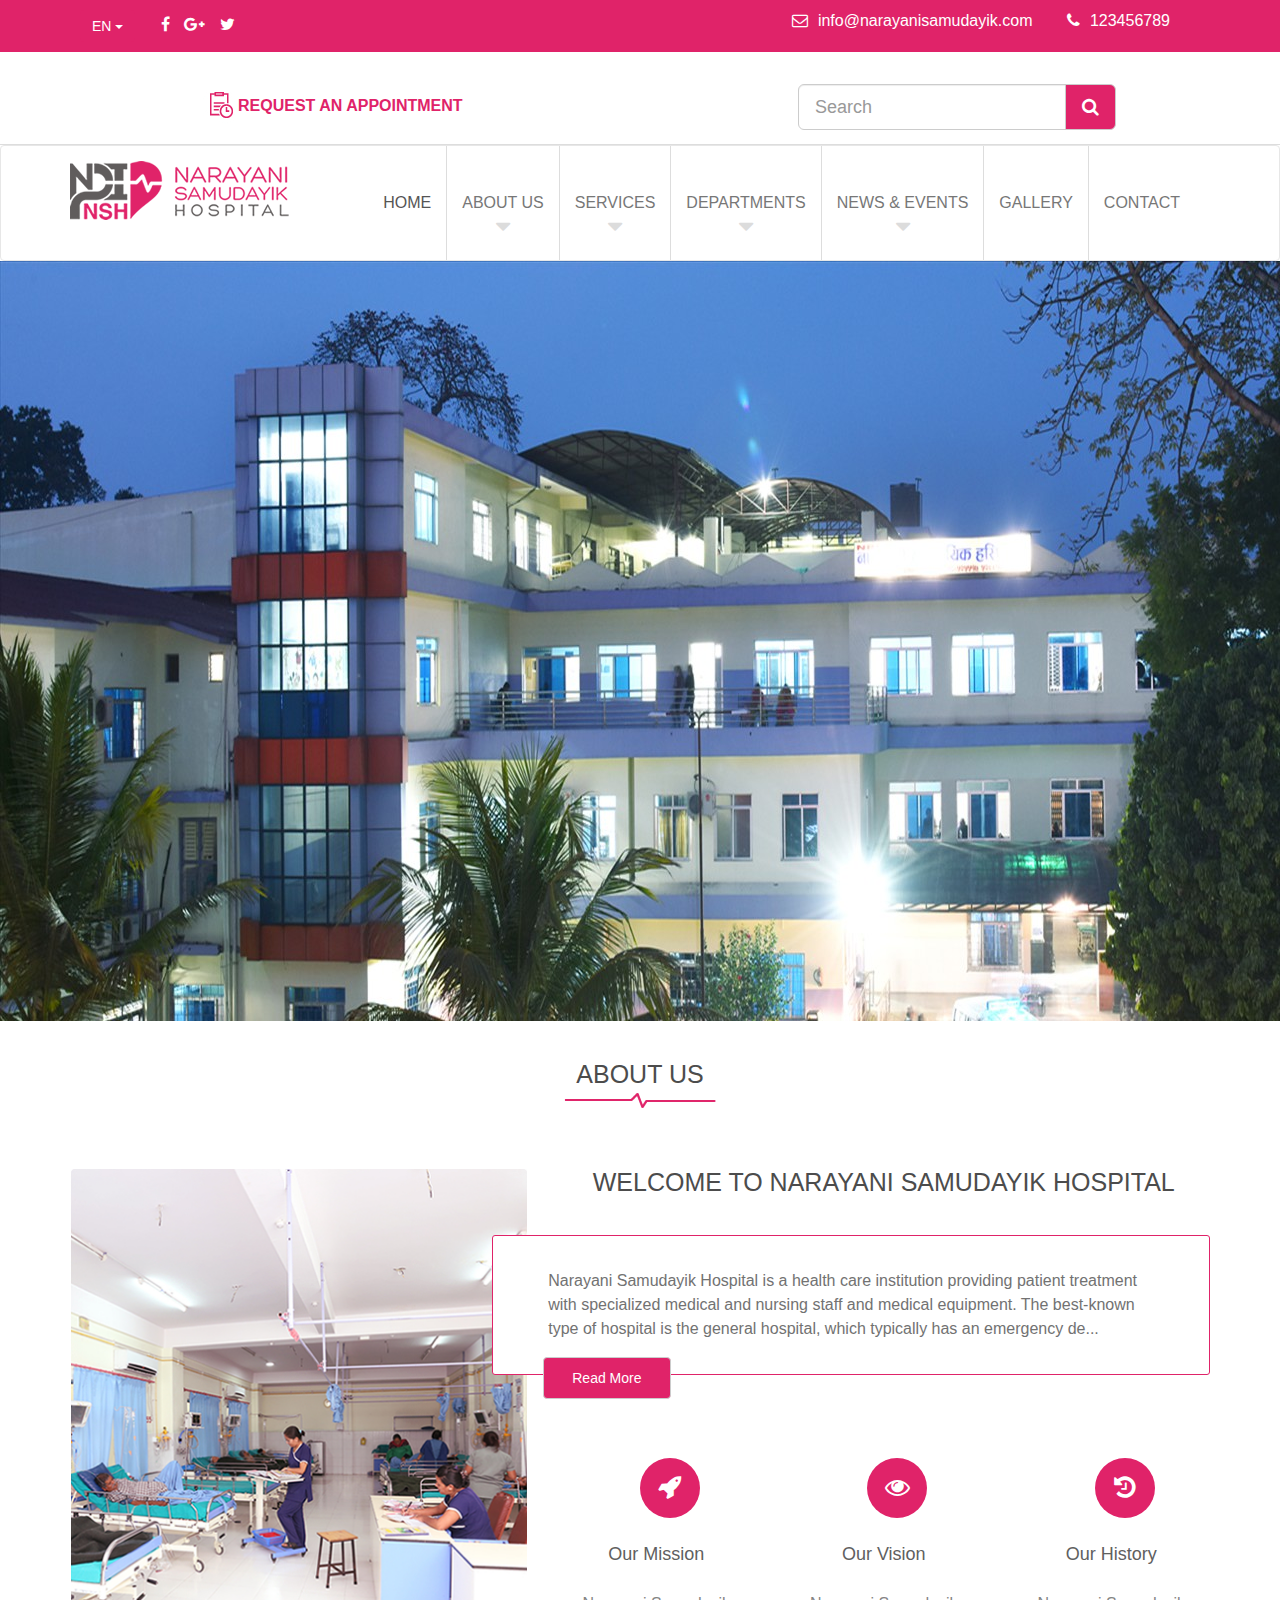
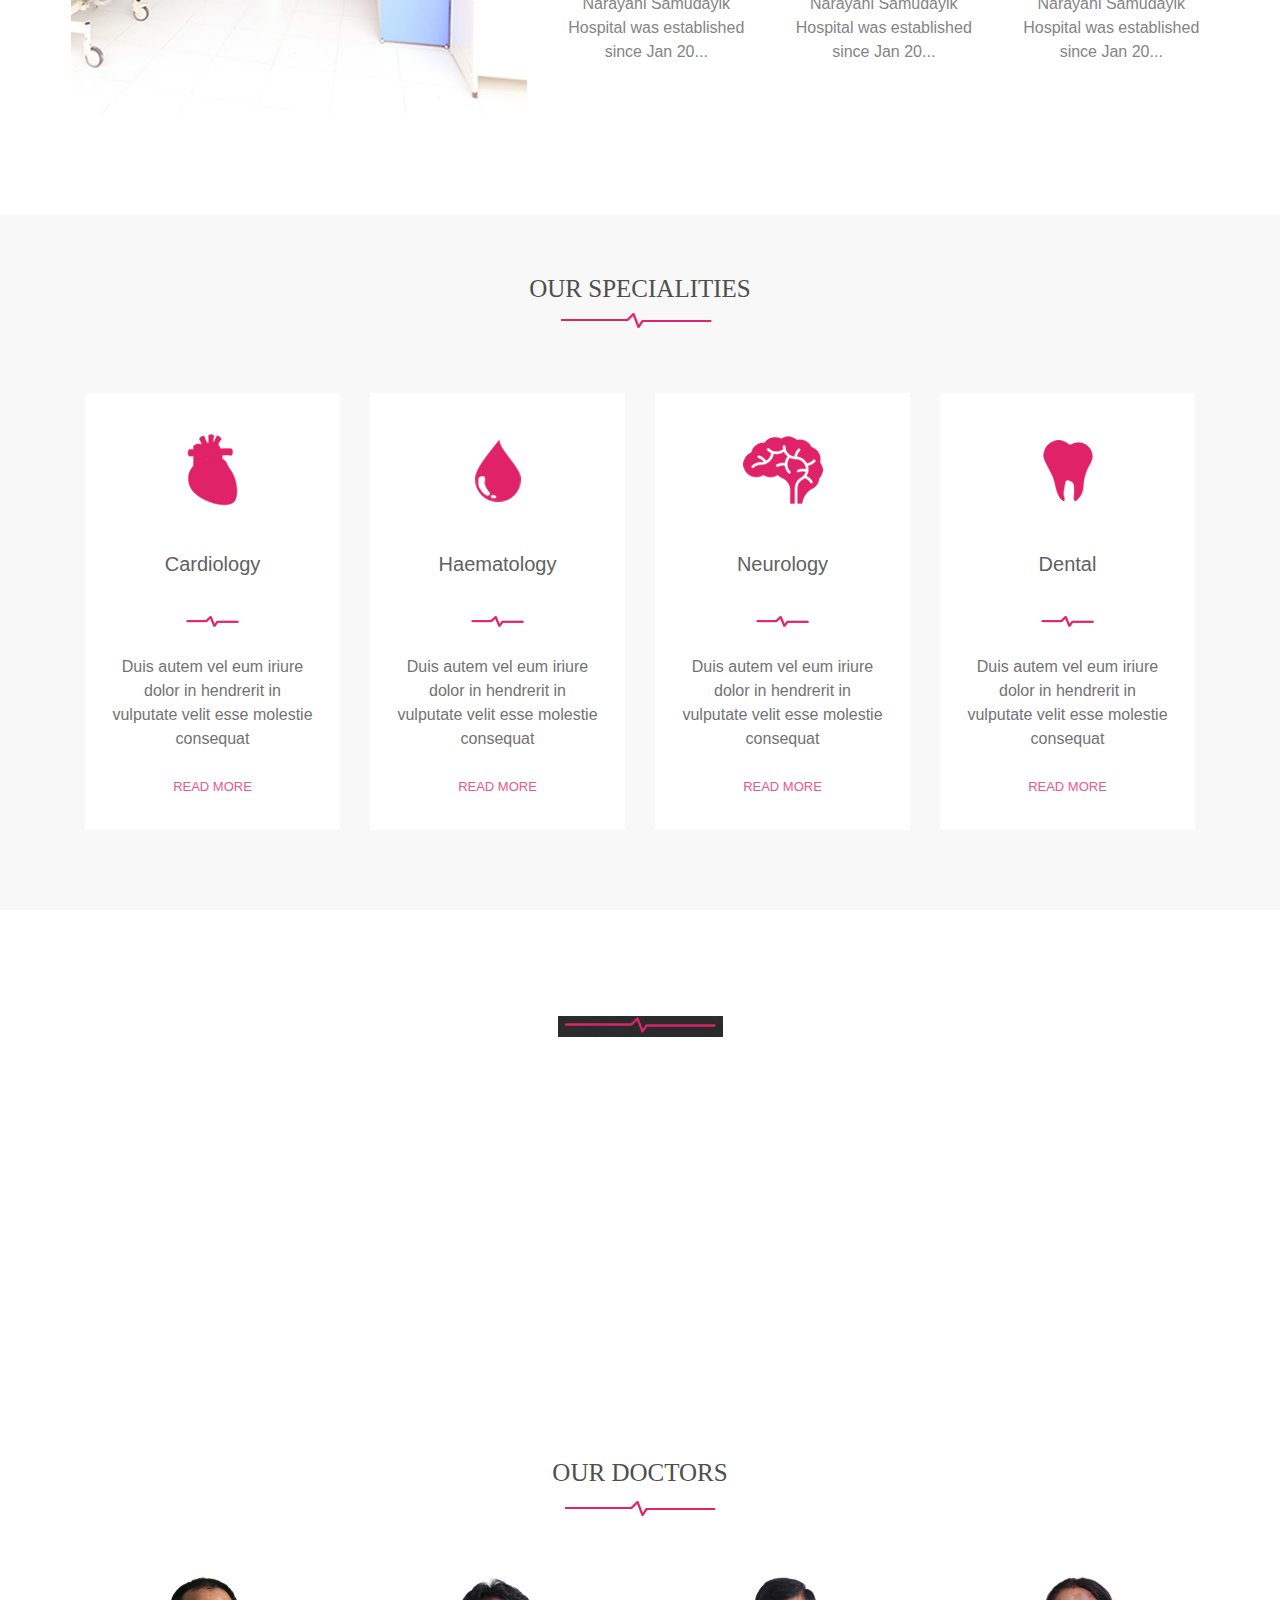
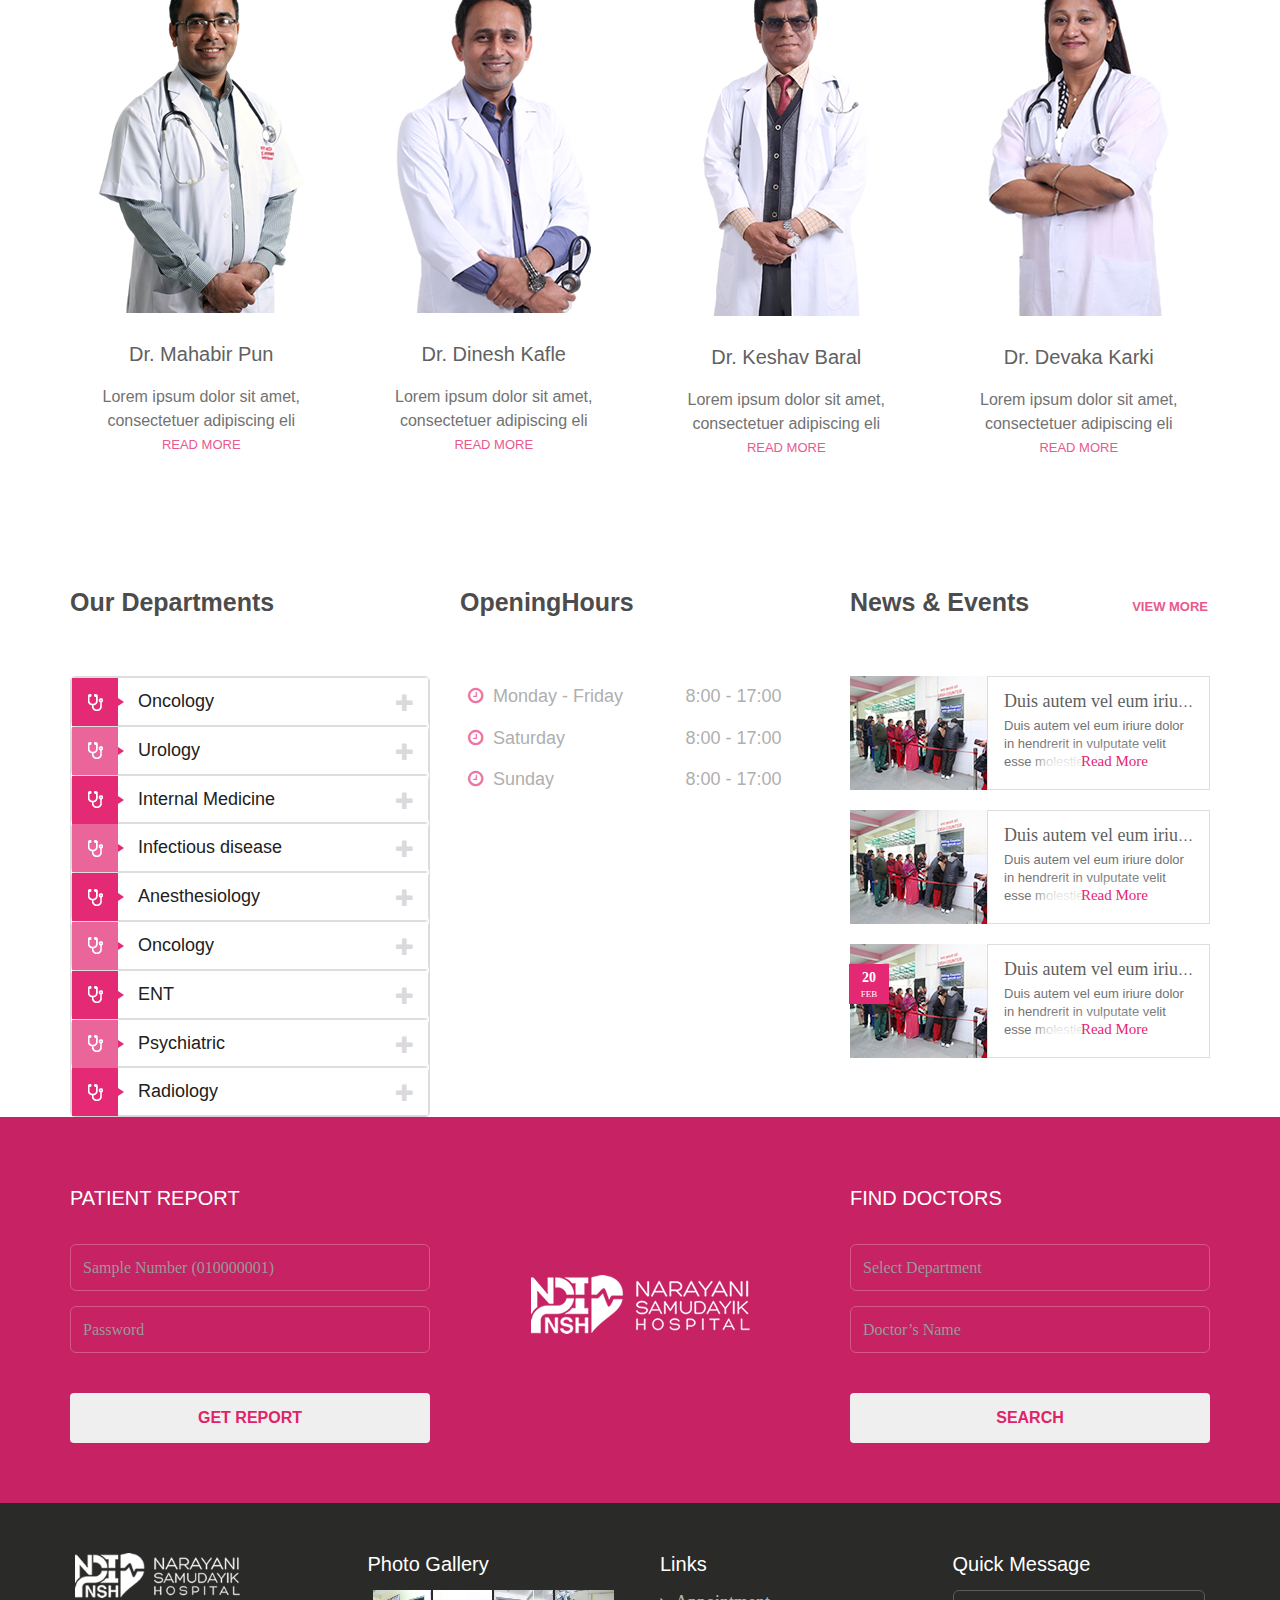
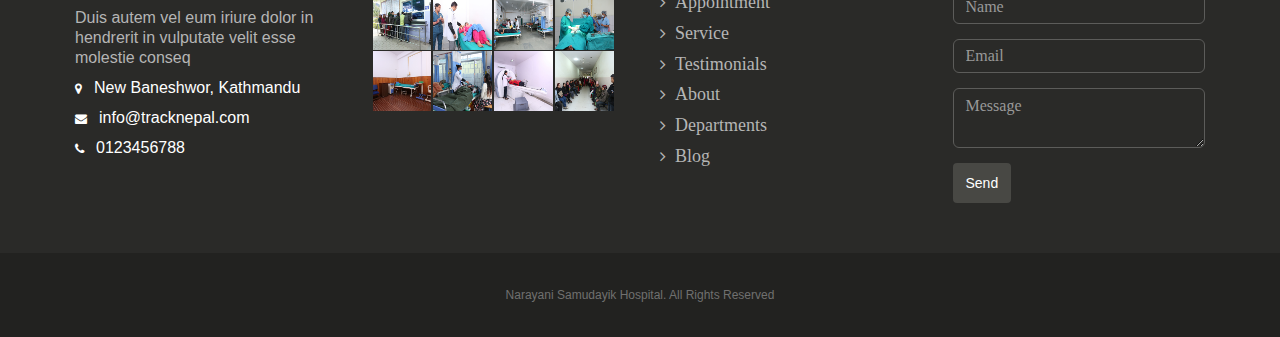
<file: index.html>
<!DOCTYPE html>
<html lang="en">
  <head>
    <meta charset="utf-8">
    <meta http-equiv="X-UA-Compatible" content="IE=edge">
    <meta name="viewport" content="width=device-width, initial-scale=1">
    <title>Narayani Samudayik Hospital</title>

    <!-- Bootstrap -->
    <link href="css/bootstrap.css" rel="stylesheet">
    <link rel="stylesheet" type="text/css" href="css/font-awesome.min.css">
    <link rel="stylesheet" type="text/css" href="css/style.css">
    <link rel="stylesheet" type="text/css" href="engine1/style.css" />
     <link rel="stylesheet" type="text/css" href="css/mediaquery.css">
  <script type="text/javascript" src="engine1/jquery.js"></script>

    <!-- HTML5 Shim and Respond.js IE8 support of HTML5 elements and media queries -->
    <!-- WARNING: Respond.js doesn't work if you view the page via file:// -->
    <!--[if lt IE 9]>
      <script src="https://oss.maxcdn.com/html5shiv/3.7.2/html5shiv.min.js"></script>
      <script src="https://oss.maxcdn.com/respond/1.4.2/respond.min.js"></script>
    <![endif]-->
  </head>
  <body>
  <header>

  <div class="header-top-section hidden-xs ">
  <div class="container">
  <div class="row">
    
    <div class="col-sm-5 col-header-top">
         <div class="header-social ">
         
             <ul>

             <li>
               <div class="btn-group lang-group">
                <button type="button" class="btn dropdown-toggle" data-toggle="dropdown" aria-haspopup="true" aria-expanded="false">
                  EN <span class="caret"></span>
                </button>
                <ul class="dropdown-menu">
                  <li><a href="#">NP1</a></li>
                  <li><a href="#">JP</a></li>
                </ul>
              </div>
              </li>
             <li>
                 <a href="#"><i class="fa fa-facebook" aria-hidden="true"></i></a>
                 <a href="#"><i class="fa fa-google-plus" aria-hidden="true"></i></a>
                 <a href="#"><i class="fa fa-twitter" aria-hidden="true"></i></a>
                 </li>
             </ul>    
         </div> <!-- ends header-social -->
       </div>
       <div class="col-sm-7 col-header-top">
         <div class="header-contact ">
           <ul class="ul-header-contact ">
             <li><i class="fa fa-envelope-o" aria-hidden="true"></i><a href="mailto:info@narayanisamudayik.com"><span>info@narayanisamudayik.com</span></a></li>
             <li><i class="fa fa-phone" aria-hidden="true"></i><a href="tel:123456789">123456789</a></li>
           </ul>
         </div><!-- ends header-contact -->
       </div>
     </div>
   </div> 
  </div><!-- ends header-top-section -->


  <div class="header-search-section">
  <div class="container">
  <div class="row">

  <div class="col-sm-6 col-header-appnt">
    <img src="images/icon-appoint.jpg" alt="appoint-icon" ><p class="title"><a href="#">REQUEST AN APPOINTMENT</a></p>
  </div>

  <div class="col-sm-6 col-header-search">
    <div class="header-search-block">
       <div class="input-group">
      <input type="text" class="form-control input-lg" placeholder=Search>
      <span class="input-group-btn">
        <button class="btn btn-default btn-lg" type="button"> <i class="fa fa-search" aria-hidden="true"></i></button>
      </span>
    </div><!-- /input-group -->
     </div>
  </div>
    
  </div>
  </div>
 </div><!--end header-search-section-->



    
        <nav class="navbar navbar-default">
        <div class="container">
    <!-- Brand and toggle get grouped for better mobile display -->
            <div class="navbar-header">
               <button type="button" class="navbar-toggle collapsed" data-toggle="collapse" data-target="#bs-example-navbar-collapse-1" aria-expanded="false">
              <span class="sr-only">Toggle navigation</span>
              <span class="icon-bar"></span>
               <span class="icon-bar"></span>
               <span class="icon-bar"></span>
                </button>
            <span class="navbar-brand alightgp"  title="Narayani Samudayik Hospital"><a href="#"><img src="images/logo.png" alt="logo"></a></span>
             </div> <!--navbar-header-->

    <!-- Collect the nav links, forms, and other content for toggling -->
           <div class="collapse navbar-collapse" id="bs-example-navbar-collapse-1">
             <ul class="nav navbar-nav  main-nav">
                  <li  class="active"><a href="index.html">HOME <span class="sr-only">(current)</span></a></li>

                 
                   <li class="dropdown ">
                      <a href="about.html" class="dropdown-toggle" data-toggle="dropdown" role="button" aria-haspopup="true" aria-expanded="false">ABOUT US 
                      <i class="fa fa-caret-down"></i></a>
                       <ul class="dropdown-menu inner-dropdown">
                       <li ><a href="#">Action</a></li>
                       <li ><a href="#">Another action</a></li>
                    
                     </ul>
                 
                  </li>

                  <li class="dropdown">
          <a href="service.html" class="dropdown-toggle" data-toggle="dropdown" role="button" aria-haspopup="true" aria-expanded="false">SERVICES  <i class="fa fa-caret-down"></i></a>
          <ul class="dropdown-menu inner-dropdown">
            
            <li><a href="#">Separated link</a></li>
            <li role="separator" class="divider"></li>
            <li><a href="#">One more separated link</a></li>
          </ul>
        </li>

          <li class="dropdown">
          <a href="#" class="dropdown-toggle" data-toggle="dropdown" role="button" aria-haspopup="true" aria-expanded="false">DEPARTMENTS <i class="fa fa-caret-down"></i></a>
          <ul class="dropdown-menu inner-dropdown">
            <li><a href="#">Action</a></li>
            <li><a href="#">One more separated link</a></li>
          </ul>
        </li>

          <li class="dropdown">
          <a href="newsandevents.html" class="dropdown-toggle" data-toggle="dropdown" role="button" aria-haspopup="true" aria-expanded="false">NEWS & EVENTS <i class="fa fa-caret-down"></i></a>
          <ul class="dropdown-menu inner-dropdown">
            <li><a href="#">Action</a></li>
            <li><a href="#">One more separated link</a></li>
          </ul>
        </li>

         <li ><a href="gallery.html">GALLERY <span class="sr-only">(current)</span></a></li>
          <li ><a href="contact.html">CONTACT <span class="sr-only">(current)</span></a></li>
      </ul>
    </div><!-- /.navbar-collapse -->


  </div><!-- /.container-->
</nav>  

<div class="header-banner">
    <div id="wowslider-container1">
  <div class="ws_images"><ul>
    <li><img src="data1/images/banner.jpg" alt="banner" title="banner" id="wows1_0"/></li>
  </ul></div>
<div class="ws_script" style="position:absolute;left:-99%"><a href="http://wowslider.com">content slider</a> by WOWSlider.com v8.2</div>
  <div class="ws_shadow"></div>
  </div>  
  </div>

  </header>

  <section class="inner-content-section">

  <div class="about_section">
    <div class="inner-banner-section">
    <div class="container">
    <div class="title-head">
      <h1>ABOUT US</h1>
    </div>
        
        </div>
        
        </div><!--end inne-banner-section-->

    <div class="inner-banner-content">
    <div class="container">
    <div class="row">

            <div class="col-md-5 col-about-img">
            <img src="images/about-img.jpg" class="img-responsive" alt="about">
             </div>
  
            <div class="col-md-7 col-md-aboutcontent">

               <h3>WELCOME TO NARAYANI SAMUDAYIK HOSPITAL </h3>
    
                <div class="about_text">
                  <p >
                  Narayani Samudayik Hospital is a health care institution providing patient treatment with specialized medical and nursing staff and medical equipment. The best-known type of hospital is the general hospital, which typically has an emergency de...</p>
              <a href="#" class="btn btn-default btn-md" >Read More</a>
              
              </div><!-- ends about_text-->
              
     
              <div class="aboutvision">
             <div class="row">
                <div class="col-sm-4 col-vision">
                  <i class="fa fa-rocket" aria-hidden="true"></i>
                  <h4>Our Mission</h4>
                  <p class="pvision">Narayani Samudayik Hospital was established since Jan 20...</p><!-- put here fixed character -->
                </div>
                <div class="col-sm-4 col-vision">
                  <i class="fa fa-eye" aria-hidden="true"></i>
                  <h4>Our Vision</h4>
                  <p class="pvision">Narayani Samudayik Hospital was established since Jan 20...</p><!-- put here fixed character -->
                </div>
                <div class="col-sm-4 col-vision">
                  <i class="fa fa-history" aria-hidden="true"></i>
                  <h4>Our History</h4>
                  <p class="pvision">Narayani Samudayik Hospital was established since Jan 20...</p><!-- put here fixed character -->
                </div>
              </div>
            </div>
            </div>
     </div>
    </div>  
    </div><!-- end inner-banner-content-->
  </div>
  

    <div class="specialities-section">
    <div class="container">
      <div class="title-head">
        <h2>OUR SPECIALITIES</h2>
        
      </div><!-- ends title-head -->
      <div class="specialities-block">
        <div class="col-md-3 col-sm-6">
          <div class="spec-block">
            <div class="spec-img">
              <img src="images/spec-cardiology.png" alt="cardiology">
            </div>
            <h4>Cardiology</h4>
            <img src="images/bar-spec.png" alt="line-bar">
            <p>Duis autem vel eum iriure dolor in hendrerit in vulputate velit esse molestie consequat</p>
            <a href="#" class="read-more">READ MORE</a>
          </div><!-- ends spec-block -->
        </div>
        <div class="col-md-3 col-sm-6">
          <div class="spec-block">
            <div class="spec-img">
              <img src="images/spec-heamatology.png" alt="cardiology">
            </div>
            <h4>Haematology</h4>
            <img src="images/bar-spec.png" alt="line-bar">
            <p>Duis autem vel eum iriure dolor in hendrerit in vulputate velit esse molestie consequat</p>
            <a href="#" class="read-more">READ MORE</a>
          </div><!-- ends spec-block -->
        </div>
        <div class="col-md-3 col-sm-6">
          <div class="spec-block">
            <div class="spec-img">
              <img src="images/spec-neurology.png" alt="cardiology">
            </div>
            <h4>Neurology</h4>
            <img src="images/bar-spec.png" alt="line-bar">
            <p>Duis autem vel eum iriure dolor in hendrerit in vulputate velit esse molestie consequat</p>
            <a href="#" class="read-more">READ MORE</a>
          </div><!-- ends spec-block -->
        </div>
        <div class="col-md-3 col-sm-6">
          <div class="spec-block">
            <div class="spec-img">
              <img src="images/spec-dental.png" alt="cardiology">
            </div>
            <h4>Dental</h4>
            <img src="images/bar-spec.png" alt="line-bar">
            <p>Duis autem vel eum iriure dolor in hendrerit in vulputate velit esse molestie consequat</p>
            <a href="#" class="read-more">READ MORE</a>
          </div><!-- ends spec-block -->
        </div>
      </div><!-- ends specialities-block -->
    </div>
  </div><!-- ends specialities-section -->

   <div class="services-section">
    <div class="container">
      <div class="title-head">
        <h2>OUR SERVICES</h2>
        
      </div><!-- ends title-head -->
      <div class="service-block">
        <div class="row">
          <div class="col-md-3 col-sm-6">
            <div class="service-item">
              <div class="service-img">
                <img src="images/service-ambulance.png" alt="ambulance">
              </div>
              <h4>FAST AMBULANCE</h4>
            </div><!-- ends service-item -->
          </div>

          <div class="col-md-3 col-sm-6">
            <div class="service-item">
              <div class="service-img">
                <img src="images/service-fees.png" alt="fees">
              </div>
              <h4>AFFORDABLE FEES</h4>
            </div><!-- ends service-item -->
          </div>

          <div class="col-md-3 col-sm-6">
            <div class="service-item">
              <div class="service-img">
                <img src="images/service-theatre.png" alt="theatre">
              </div>
              <h4>OPERATION THEATRE</h4>
            </div><!-- ends service-item -->
          </div>

          <div class="col-md-3 col-sm-6">
            <div class="service-item">
              <div class="service-img">
                <img src="images/service-canteen.png" alt="canteen">
              </div>
              <h4>CANTEEN</h4>
            </div><!-- ends service-item -->
          </div>
        </div>
      </div><!-- ends service-block -->
    </div>
  </div><!-- ends services-section -->

  <div class="doctors-section">
  <div class="container">

  <div class="title-head">
        <h2>OUR DOCTORS</h2>
         </div><!-- ends title-head -->
      <div class="doctor-block">
        <div class="row">

          <div class="col-md-3 col-sm-6">
            <div class="doctor-item">
              <div class="doctor-img">
                <img src="images/doctor-1.jpg" alt="mahabir">
              </div>
              <h4>Dr. Mahabir Pun</h4>
              <p>
                Lorem ipsum dolor sit amet, consectetuer adipiscing eli
              </p>
               <a href="#" class="read-more">READ MORE</a>
            </div><!-- ends doctor-item -->
          </div>

          <div class="col-md-3 col-sm-6">
            <div class="doctor-item">
              <div class="doctor-img">
                <img src="images/doctor-2.jpg" alt="mahabir">
              </div>
              <h4>Dr. Dinesh Kafle</h4>
               <p>
                Lorem ipsum dolor sit amet, consectetuer adipiscing eli
              </p>
               <a href="#" class="read-more">READ MORE</a>
            </div><!-- ends doctor-item -->
          </div>

          <div class="col-md-3 col-sm-6">
            <div class="doctor-item">
              <div class="doctor-img">
                <img src="images/doctor-3.jpg" alt="mahabir">
              </div>
              <h4>Dr. Keshav Baral</h4>
               <p>
                Lorem ipsum dolor sit amet, consectetuer adipiscing eli
              </p>
               <a href="#" class="read-more">READ MORE</a>
            </div><!-- ends doctor-item -->
          </div>
          <div class="col-md-3 col-sm-6">
            <div class="doctor-item">
              <div class="doctor-img">
                <img src="images/doctor-4.jpg" alt="mahabir">
              </div>
              <h4>Dr. Devaka Karki</h4>
               <p>
                Lorem ipsum dolor sit amet, consectetuer adipiscing eli
              </p>
               <a href="#" class="read-more">READ MORE</a>
            </div><!-- ends doctor-item -->
          </div>

    </div>
  </div>
  </div>
 </div><!--end doctors-section-->

<div class="department_section">
<div class="container">
<div class="row">

<div class="col-md-4">
  <div class="departments_block">
    <h4>Our Departments</h4>
    <div class="dpt_display">
              <div class="panel-group" id="accordion" role="tablist" aria-multiselectable="true">

        <div class="panel panel-default">
            <div class="panel-heading" role="tab" id="headingOne">
             <span class="panel-icon">
             </span>
                <h5 class="panel-title">
                    <a role="button" data-toggle="collapse" data-parent="#accordion" href="#collapseOne" aria-expanded="true" aria-controls="collapseOne">
                        <i class="more-less glyphicon glyphicon-plus"></i>
                        Oncology
                    </a>
                </h5>
            </div>
            <div id="collapseOne" class="panel-collapse collapse" role="tabpanel" aria-labelledby="headingOne">
                <div class="panel-body">
                      
                        <p>Duis autem vel eum iriure dolor in hendrerit in vulputate velit esse molestie consequat os e...</p>
                      
                </div>
            </div>
        </div>

        <div class="panel panel-default">
            <div class="panel-heading" role="tab" id="headingTwo">
             <span class="panel-icon">
             </span>
                <h5 class="panel-title">
                    <a role="button" data-toggle="collapse" data-parent="#accordion" href="#collapseTwo" aria-expanded="true" aria-controls="collapseTwo">
                        <i class="more-less glyphicon glyphicon-plus"></i>
                        Urology
                    </a>
                </h5>
            </div>
            <div id="collapseTwo" class="panel-collapse collapse" role="tabpanel" aria-labelledby="headingTwo">
                <div class="panel-body">
                      
                        <p>Duis autem vel eum iriure dolor in hendrerit in vulputate velit esse molestie consequat os e...</p>
                      
                </div>
            </div>
        </div>
        <div class="panel panel-default">
            <div class="panel-heading" role="tab" id="headingThree">
             <span class="panel-icon">
             </span>
                <h5 class="panel-title">
                    <a role="button" data-toggle="collapse" data-parent="#accordion" href="#collapseThree" aria-expanded="true" aria-controls="collapseThree">
                        <i class="more-less glyphicon glyphicon-plus"></i>
                        Internal Medicine
                    </a>
                </h5>
            </div>
            <div id="collapseThree" class="panel-collapse collapse" role="tabpanel" aria-labelledby="headingThree">
                <div class="panel-body">
                      
                        <p>Duis autem vel eum iriure dolor in hendrerit in vulputate velit esse molestie consequat os e...</p>
                      
                </div>
            </div>
        </div>

        <div class="panel panel-default">
            <div class="panel-heading" role="tab" id="headingFour">
             <span class="panel-icon">
             </span>
                <h5 class="panel-title">
                    <a role="button" data-toggle="collapse" data-parent="#accordion" href="#collapseFour" aria-expanded="true" aria-controls="collapseFour">
                        <i class="more-less glyphicon glyphicon-plus"></i>
                        Infectious disease
                    </a>
                </h5>
            </div>
            <div id="collapseFour" class="panel-collapse collapse" role="tabpanel" aria-labelledby="headingFour">
                <div class="panel-body">
                      
                        <p>Duis autem vel eum iriure dolor in hendrerit in vulputate velit esse molestie consequat os e...</p>
                      
                </div>
            </div>
        </div>

        <div class="panel panel-default">
            <div class="panel-heading" role="tab" id="headingFive">
             <span class="panel-icon">
             </span>
                <h5 class="panel-title">
                    <a role="button" data-toggle="collapse" data-parent="#accordion" href="#collapseFive" aria-expanded="true" aria-controls="collapseFive">
                        <i class="more-less glyphicon glyphicon-plus"></i>
                        Anesthesiology
                    </a>
                </h5>
            </div>
            <div id="collapseFive" class="panel-collapse collapse" role="tabpanel" aria-labelledby="headingFive">
                <div class="panel-body">
                      
                        <p>Duis autem vel eum iriure dolor in hendrerit in vulputate velit esse molestie consequat os e...</p>
                      
                </div>
            </div>
        </div>


        <div class="panel panel-default">
            <div class="panel-heading" role="tab" id="headingSix">
             <span class="panel-icon">
             </span>
                <h5 class="panel-title">
                    <a role="button" data-toggle="collapse" data-parent="#accordion" href="#collapseSix" aria-expanded="true" aria-controls="collapseSix">
                        <i class="more-less glyphicon glyphicon-plus"></i>
                        Oncology
                    </a>
                </h5>
            </div>
            <div id="collapseSix" class="panel-collapse collapse" role="tabpanel" aria-labelledby="headingSix">
                <div class="panel-body">
                      
                        <p>Duis autem vel eum iriure dolor in hendrerit in vulputate velit esse molestie consequat os e...</p>
                      
                </div>
            </div>
        </div>
        <div class="panel panel-default">
            <div class="panel-heading" role="tab" id="headingSeven">
             <span class="panel-icon">
             </span>
                <h5 class="panel-title">
                    <a role="button" data-toggle="collapse" data-parent="#accordion" href="#collapseSeven" aria-expanded="true" aria-controls="collapseSeven">
                        <i class="more-less glyphicon glyphicon-plus"></i>
                        ENT
                    </a>
                </h5>
            </div>
            <div id="collapseSeven" class="panel-collapse collapse" role="tabpanel" aria-labelledby="headingSeven">
                <div class="panel-body">
                      
                        <p>Duis autem vel eum iriure dolor in hendrerit in vulputate velit esse molestie consequat os e...</p>
                      
                </div>
            </div>
        </div>

        <div class="panel panel-default">
            <div class="panel-heading" role="tab" id="headingEight">
             <span class="panel-icon"></span>
                <h5 class="panel-title">
                    <a class="collapsed" role="button" data-toggle="collapse" data-parent="#accordion" href="#collapseEight" aria-expanded="false" aria-controls="collapseEight">
                        <i class="more-less glyphicon glyphicon-plus"></i>
                        Psychiatric
                    </a>
                </h5>
            </div>
            <div id="collapseEight" class="panel-collapse collapse" role="tabpanel" aria-labelledby="headingEight">
                <div class="panel-body">
                    
                      <p>Duis autem vel eum iriure dolor in hendrerit in vulputate velit esse molestie consequat os e...</p>
                    
                </div>
            </div>
        </div>

        <div class="panel panel-default">
            <div class="panel-heading" role="tab" id="headingNine">
             <span class="panel-icon"></span>
                <h5 class="panel-title">
                    <a class="collapsed" role="button" data-toggle="collapse" data-parent="#accordion" href="#collapseNine" aria-expanded="false" aria-controls="collapseNine">
                        <i class="more-less glyphicon glyphicon-plus"></i>
                       Radiology
                    </a>
                </h5>
            </div>
            <div id="collapseNine" class="panel-collapse collapse" role="tabpanel" aria-labelledby="headingNine">
                <div class="panel-body">
                   <p>Duis autem vel eum iriure dolor in hendrerit in vulputate velit esse molestie consequat os e...</p>
                </div>
            </div>
        </div>

    </div><!-- panel-group -->
  
</div><!--end dpt_display-->
  </div>
</div>

<div class="col-md-4 col-sm-6">
  <div class="openinghours_block">
    <h4>OpeningHours</h4>
    <div class="opening-time-block">
              <div class="table-responsive">
                <table class="table ">
                  <tbody>
                    <tr>
                      <td><i class="fa fa-clock-o" aria-hidden="true"></i>Monday - Friday</td>
                      <td>8:00 - 17:00</td>
                    </tr>
                    <tr>
                      <td><i class="fa fa-clock-o" aria-hidden="true"></i>Saturday</td>
                      <td>8:00 - 17:00</td>
                    </tr>
                    <tr>
                      <td><i class="fa fa-clock-o" aria-hidden="true"></i>Sunday</td>
                      <td>8:00 - 17:00</td>
                    </tr>
                    
                  </tbody>
                </table>
              </div>
            </div><!-- ends opening-time-block -->
  </div>
  </div>

<div class="col-md-4 col-sm-6">
<div class="newsevents_block">
  <h4>News & Events <a href="#" class="read-more">VIEW MORE</a></h4>
  <div class="news-events-list-block">
  <div class="news-events-item ">
                <div class="news-img-box">
                  <a href="#">
                    <img src="images/news_img.jpg" alt="news" width="137" height="114">
                    <span class="date-tag"><b>20</b> FEB</span>
                  </a>
                </div>
                <div class="news-content-box">
                  <div class="inner-news-content-box">
                    <h5><a href="#">Duis autem vel eum iriure dolor in </a></h5>
                    <p>Duis autem vel eum iriure dolor in hendrerit in vulputate velit esse molestie consequat os e...<a href="#" class="read-more">Read More</a></p>
                  </div>
                </div>
              </div><!-- ends news-events-item -->

              <div class="news-events-item ">
                <div class="news-img-box">
                  <a href="#">
                    <img src="images/news_img.jpg" alt="news" width="137" height="114">
                    <span class="date-tag"><b>20</b> FEB</span>
                  </a>
                </div>
                <div class="news-content-box">
                  <div class="inner-news-content-box">
                    <h5><a href="#">Duis autem vel eum iriure dolor in </a></h5>
                    <p>Duis autem vel eum iriure dolor in hendrerit in vulputate velit esse molestie consequat os e...<a href="#" class="read-more">Read More</a></p>
                  </div>
                </div>
              </div><!-- ends news-events-item -->
<div class="news-events-item ">
                <div class="news-img-box">
                  <a href="#">
                    <img src="images/news_img.jpg" alt="news" width="137" height="114">
                    <span class="date-tag"><b>20</b> FEB</span>
                  </a>
                </div>
                <div class="news-content-box">
                  <div class="inner-news-content-box">
                    <h5><a href="#">Duis autem vel eum iriure dolor in </a></h5>
                    <p>Duis autem vel eum iriure dolor in hendrerit in vulputate velit esse molestie consequat os e... <a href="#" class="read-more">Read More</a></p>
                  </div>
                </div>
              </div><!-- ends news-events-item -->



            </div><!-- ends news-events-list-block -->
</div> 
</div>

  
</div>
  
</div>
  
</div><!-- ends department_section-->
  
  </section> 
  <footer>
    
    <div class="footer-form-section">
      
         <div class="container">
      <div class="row">
        <div class="col-sm-4">
            <div class="patientreport-section">
              <h5> PATIENT REPORT</h5>

                  <div class="patient-doctor-form">
              <form>
                <div class="form-group custom-group">
                  <input type="text" class="form-control" placeholder="Sample Number (010000001)">
                </div>
                <div class="form-group custom-group">
                  <input type="password" class="form-control" placeholder="Password">
                </div>
                <button type="submit" class="btn btn-report">GET REPORT</button>
              </form>
            </div>

            </div><!-- end patient-reportt-section-->
        </div>

         <div class="col-sm-4">
              <div class="footerlogo-section">
                  <img src="images/footer-logo.png" alt="Narayani Samudayik Hospital Logo" class="img-responsive">
              </div>
          
        </div>

         <div class="col-sm-4">
            <div class="doctorform-section">
              <h5> FIND DOCTORS</h5>
                   <form>
                <div class="form-group custom-group">
                  <input type="text" class="form-control" placeholder="Select Department">
                </div>
                <div class="form-group custom-group">
                  <input type="text" class="form-control" placeholder="Doctor’s Name">
                </div>
                <button type="submit" class="btn btn-report">SEARCH</button>
              </form>

            </div> <!--ends doctorformsection-->
          
        </div>
        
      </div>
      
    </div>
    </div><!-- end footer-form-section -->

    <div class="footer-content-section">
      <div class="container">
        <div class="row">
            <div class="col-md-3 col-sm-6 col-footer-content ">
              <div class="footer-contact">
            <img src="images/footer-logo.png" alt="logo">
            <p>Duis autem vel eum iriure dolor in hendrerit in vulputate velit esse molestie conseq</p>
            <address class="footer-address">
              <p><i class="fa fa-map-marker" aria-hidden="true"></i><span>New Baneshwor, Kathmandu</span></p>
              <p><i class="fa fa-envelope" aria-hidden="true"></i><span>info@tracknepal.com</span></p>
              <p><i class="fa fa-phone" aria-hidden="true"></i><span>0123456788</span></p>
            </address>
          </div><!-- ends footer-contact -->
            </div>
          
            <div class="col-md-3 col-sm-6 col-footer-content">
              <div class="footer-gallery">
                <h6>Photo Gallery</h6>
                <div class="row row-gallery">

                  <div class="col-xs-3 col-gallery">
                    <a href="#">
                  <img src="images/glry1.jpg" alt="image" class="img-responsive">
                </a>
                  </div>

                   <div class="col-xs-3 col-gallery">
                    <a href="#">
                  <img src="images/glry2.jpg" alt="image" class="img-responsive">
                </a>
                  </div>
                  
                   <div class="col-xs-3 col-gallery">
                    <a href="#">
                  <img src="images/glry3.jpg" alt="image" class="img-responsive">
                </a>
                  </div>
                  
                    
                  
                   <div class="col-xs-3 col-gallery">
                    <a href="#">
                  <img src="images/glry4.jpg" alt="image" class="img-responsive">
                </a>
                  </div>
                  
                   <div class="col-xs-3 col-gallery">
                    <a href="#">
                  <img src="images/glry5.jpg" alt="image" class="img-responsive">
                </a>
                  </div>
                  
                   <div class="col-xs-3 col-gallery">
                    <a href="#">
                  <img src="images/glry6.jpg" alt="image" class="img-responsive">
                </a>
                  </div>
                  
                   <div class="col-xs-3 col-gallery">
                    <a href="#">
                  <img src="images/glry7.jpg" alt="image" class="img-responsive">
                </a>
                  </div>
                  
                    <div class="col-xs-3 col-gallery">
                    <a href="#">
                  <img src="images/glry8.jpg" alt="image" class="img-responsive">
                </a>
                  </div>
                  
                  
                </div>
                
              </div>
              
            </div>

            <div class="col-md-3 col-sm-6  col-footer-content">
                <div class="footer-links">
            <h6>Links</h6>
            <ul>
              <li><a href="#">Appointment</a></li>
              <li><a href="#">Service</a></li>
              <li><a href="#">Testimonials</a></li>
              <li><a href="#">About</a></li>
              <li><a href="#">Departments</a></li>
              <li><a href="#">Blog</a></li>
            </ul>
          </div><!-- ends footer-links -->
            </div>

            <div class="col-md-3 col-sm-6 col-footer-content ">
                 <div class="footer-message">
            <h6>Quick Message</h6>
            <div class="footer-msg-form">
              <form>
                <div class="form-group custom-group">
                  <input type="text" class="form-control" placeholder="Name">
                </div>
                <div class="form-group custom-group">
                  <input type="email" class="form-control" placeholder="Email">
                </div>
                <div class="form-group custom-group">
                  <textarea class="form-control" placeholder="Message"></textarea>
                </div>
                <button type="submit" class="btn btn-msg">Send</button>
              </form>
            </div><!-- ends footer-msg-form -->
          </div><!-- ends footer-message -->
            </div>
        </div>
        
      </div>
      
    </div><!--ends footer-content-section-->

     <div class="copy-right-section">
    <div class="container">
      <p>Narayani Samudayik Hospital. All Rights Reserved</p>
    </div>
  </div><!-- ends copy-right-section -->
  
  </footer>
   

    <!-- jQuery (necessary for Bootstrap's JavaScript plugins) -->
    <script src="https://ajax.googleapis.com/ajax/libs/jquery/1.11.1/jquery.min.js"></script>
    <!-- Include all compiled plugins (below), or include individual files as needed -->
    <script src="js/bootstrap.min.js"></script>
    <script>
      function toggleIcon(e) {
    $(e.target)
        .prev('.panel-heading')
        .find(".more-less")
        .toggleClass('glyphicon-plus glyphicon-minus');
}
$('.panel-group').on('hidden.bs.collapse', toggleIcon);
$('.panel-group').on('shown.bs.collapse', toggleIcon);
    </script>

  </body>
</html>
</file>
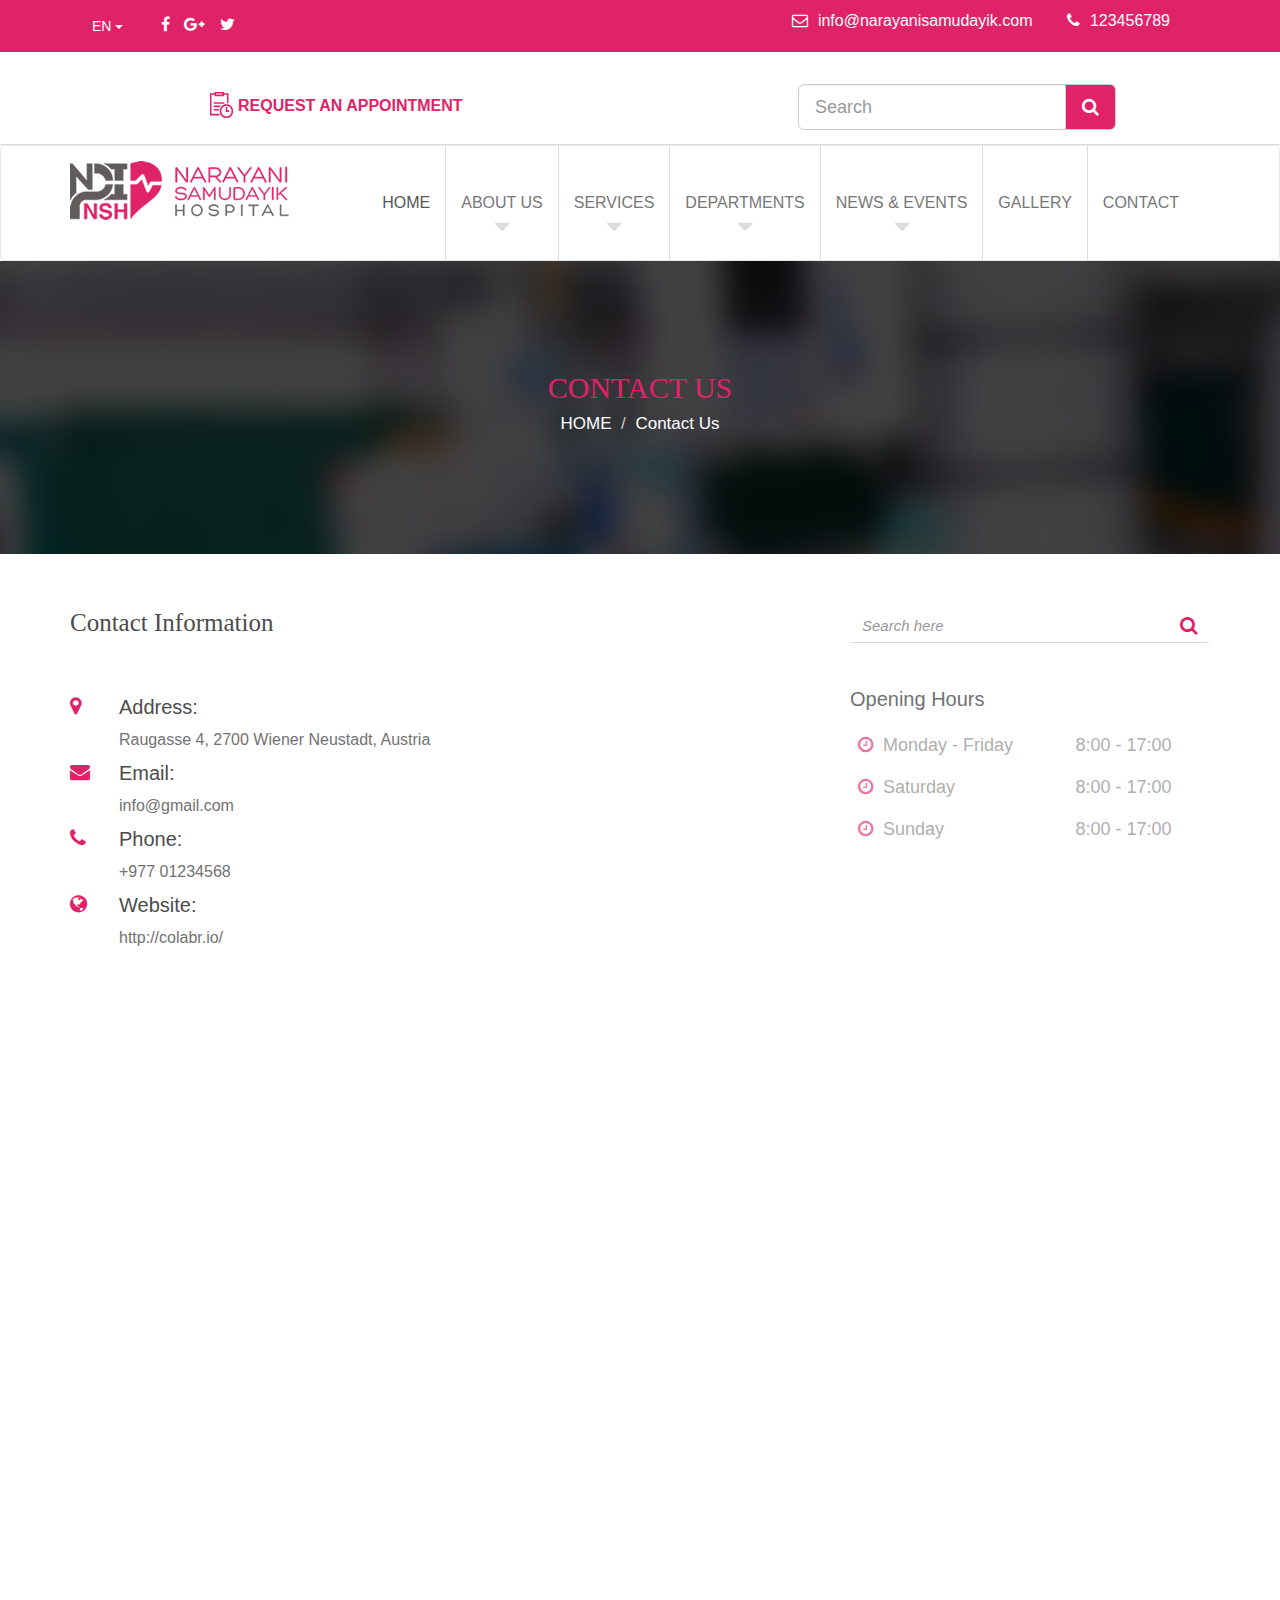
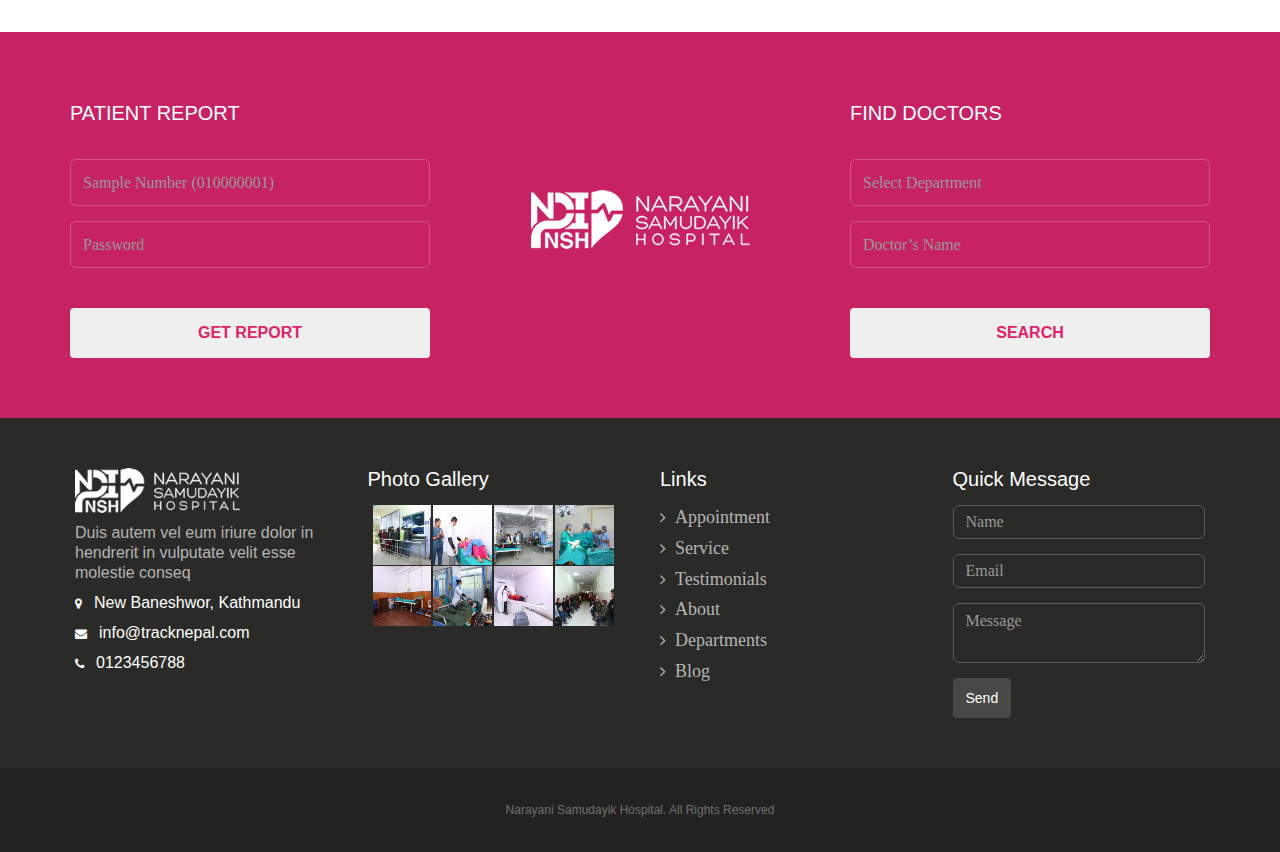
<file: contact.html>
<!DOCTYPE html>
<html lang="en">
  <head>
    <meta charset="utf-8">
    <meta http-equiv="X-UA-Compatible" content="IE=edge">
    <meta name="viewport" content="width=device-width, initial-scale=1">
    <title>Narayani Samudayik Hospital</title>

    <!-- Bootstrap -->
    <link href="css/bootstrap.css" rel="stylesheet">
    <link rel="stylesheet" type="text/css" href="css/font-awesome.min.css">
    <link rel="stylesheet" type="text/css" href="css/style.css">
    <link rel="stylesheet" type="text/css" href="engine1/style.css" />
     <link rel="stylesheet" type="text/css" href="css/mediaquery.css">
  <script type="text/javascript" src="engine1/jquery.js"></script>

    <!-- HTML5 Shim and Respond.js IE8 support of HTML5 elements and media queries -->
    <!-- WARNING: Respond.js doesn't work if you view the page via file:// -->
    <!--[if lt IE 9]>
      <script src="https://oss.maxcdn.com/html5shiv/3.7.2/html5shiv.min.js"></script>
      <script src="https://oss.maxcdn.com/respond/1.4.2/respond.min.js"></script>
    <![endif]-->
  </head>
  <body>
  <header>

  <div class="header-top-section">
  <div class="container">
  <div class="row">
    
    <div class="col-sm-5 col-header-top">
         <div class="header-social ">
         
             <ul>
             <li>
               <div class="btn-group lang-group">
                <button type="button" class="btn dropdown-toggle" data-toggle="dropdown" aria-haspopup="true" aria-expanded="false">
                  EN <span class="caret"></span>
                </button>
                <ul class="dropdown-menu">
                  <li><a href="#">NP</a></li>
                  <li><a href="#">JP</a></li>
                </ul>
              </div>
              </li>
             <li>
                 <a href="#"><i class="fa fa-facebook" aria-hidden="true"></i></a>
                 <a href="#"><i class="fa fa-google-plus" aria-hidden="true"></i></a>
                 <a href="#"><i class="fa fa-twitter" aria-hidden="true"></i></a>
                 </li>
                 
         </div><!-- ends header-social -->
       </div>
       <div class="col-sm-7 col-header-top">
         <div class="header-contact ">
           <ul class="ul-header-contact ">
             <li><i class="fa fa-envelope-o" aria-hidden="true"></i><a href="mailto:info@narayanisamudayik.com"><span>info@narayanisamudayik.com</span></a></li>
             <li><i class="fa fa-phone" aria-hidden="true"></i><a href="tel:123456789">123456789</a></li>
           </ul>
         </div><!-- ends header-contact -->
       </div>
     </div>
   </div> 
  </div><!-- ends header-top-section -->


  <div class="header-search-section">
  <div class="container">
  <div class="row">

  <div class="col-sm-6 col-header-appnt">
    <img src="images/icon-appoint.jpg" ><p class="title"><a href="#">REQUEST AN APPOINTMENT</a></p>
  </div>

  <div class="col-sm-6 col-header-search">
    <div class="header-search-block">
       <div class="input-group">
      <input type="text" class="form-control input-lg" placeholder=Search>
      <span class="input-group-btn">
        <button class="btn btn-default btn-lg" type="button"> <i class="fa fa-search" aria-hidden="true"></i></button>
      </span>
    </div><!-- /input-group -->
     </div>
  </div>
    
  </div>
  </div>
 </div><!--end header-search-section-->



    
        <nav class="navbar navbar-default">
        <div class="container">
    <!-- Brand and toggle get grouped for better mobile display -->
            <div class="navbar-header">
               <button type="button" class="navbar-toggle collapsed" data-toggle="collapse" data-target="#bs-example-navbar-collapse-1" aria-expanded="false">
              <span class="sr-only">Toggle navigation</span>
              <span class="icon-bar"></span>
               <span class="icon-bar"></span>
               <span class="icon-bar"></span>
                </button>
            <span class="navbar-brand alightgp" href="index.html" title="Narayani Samudayik Hospital"><a href="#"><img src="images/logo.png" alt="logo"></a></span>
             </div> <!--navbar-header-->

    <!-- Collect the nav links, forms, and other content for toggling -->
           <div class="collapse navbar-collapse" id="bs-example-navbar-collapse-1">
             <ul class="nav navbar-nav  main-nav">
                  <li  class="active"><a href="index.html">HOME <span class="sr-only">(current)</span></a></li>

                  <li class="dropdown open">
                   <li class="dropdown ">
                      <a href="about.html" class="dropdown-toggle" data-toggle="dropdown" role="button" aria-haspopup="true" aria-expanded="false">ABOUT US 
                      <i class="fa fa-caret-down"></i></a>
                       <ul class="dropdown-menu inner-dropdown">
                       <li ><a href="#">Action</a></li>
                       <li ><a href="#">Another action</a></li>
                    
                     </ul>
                  </li>
                  </li>

                  <li class="dropdown">
          <a href="service.html" class="dropdown-toggle" data-toggle="dropdown" role="button" aria-haspopup="true" aria-expanded="false">SERVICES  <i class="fa fa-caret-down"></i></a>
          <ul class="dropdown-menu inner-dropdown">
            
            <li><a href="#">Separated link</a></li>
            <li role="separator" class="divider"></li>
            <li><a href="#">One more separated link</a></li>
          </ul>
        </li>

          <li class="dropdown">
          <a href="#" class="dropdown-toggle" data-toggle="dropdown" role="button" aria-haspopup="true" aria-expanded="false">DEPARTMENTS <i class="fa fa-caret-down"></i></a>
          <ul class="dropdown-menu inner-dropdown">
            <li><a href="#">Action</a></li>
            <li><a href="#">One more separated link</a></li>
          </ul>
        </li>

          <li class="dropdown">
          <a href="newsandevents.html" class="dropdown-toggle" data-toggle="dropdown" role="button" aria-haspopup="true" aria-expanded="false">NEWS & EVENTS <i class="fa fa-caret-down"></i></a>
          <ul class="dropdown-menu inner-dropdown">
            <li><a href="#">Action</a></li>
            <li><a href="#">One more separated link</a></li>
          </ul>
        </li>

         <li ><a href="gallery.html">GALLERY <span class="sr-only">(current)</span></a></li>
          <li ><a href="contact.html">CONTACT <span class="sr-only">(current)</span></a></li>
      </ul>
    </div><!-- /.navbar-collapse -->


  </div><!-- /.container-->
</nav>  
  </header>

  <section class="inner-content-section">

    <div class="inner-banner-section_block">
      <div class="container">
        <div class="breadcrumb-block">
          <h1>CONTACT US</h1>
              <ol class="breadcrumb">
                <li><a href="#">HOME</a></li>
                <li class="active">Contact Us</li>
              </ol>
            
        </div>  
      </div>  
    </div><!--end inner-banner-section-->

   <div class="inner-main">
      <div class="container">
      <div class="contact-title">
        <div class="row">
          <div class="col-md-4 col-md-push-8">
          <div class="contact-search-block">
            <form>
                <div class="form-group custom-group">
                  <div class="input-group">
                    <input type="text" class="form-control" placeholder="Search here">
                    <span class="input-group-addon">
                    <button class=" inner-src-btn" type="submit"><i class="fa fa-search" aria-hidden="true"></i></button>
                   </span>
                  </div>
                </div>
              </form>
          </div><!-- end contact-search-block-->
            
          </div>
          <div class="col-md-8 col-md-pull-4">
            <h2>Contact Information</h2>
          </div>
          
        </div>
      </div> <!--end contact-title-->

      <div class="inner-address_info-block">
      <div class="row">

        <div class="col-md-8 col-inner-content">
          <div class="content-block-left">
            <address class="contact-address">

                <div class="address-list">
                    <i class="fa fa-map-marker" aria-hidden="true"></i>
                  <div class="address-content">
                    <h3>Address:</h3>
                    <p>Raugasse 4, 2700 Wiener Neustadt, Austria</p>
                  </div>
                </div><!-- ends address-list -->

                <div class="address-list">
                  <i class="fa fa-envelope" aria-hidden="true"></i>
                  <div class="address-content">
                    <h3>Email:</h3>
                    <p>info@gmail.com</p>
                  </div>
                </div><!-- ends address-list -->

                <div class="address-list">
                  <i class="fa fa-phone" aria-hidden="true"></i>
                  <div class="address-content">
                    <h3>Phone:</h3>
                    <p>+977 01234568</p>
                  </div>
                </div><!-- ends address-list -->

                <div class="address-list">
                  <i class="fa fa-globe" aria-hidden="true"></i>
                  <div class="address-content">
                    <h3>Website:</h3>
                    <p>http://colabr.io/</p>
                  </div>
                
                </div><!-- end address-list-->
              
            </address>
          </div><!-- end content-block-left-->
        </div>

        <div class="col-md-4 col-inner-content">
        <div class="content-block-right">

        <h4>Opening Hours</h4>
                <div class="opening-time-block">
                  <div class="table-responsive">
                    <table class="table">
                      <tbody>
                        <tr>
                          <td><i class="fa fa-clock-o" aria-hidden="true"></i>Monday - Friday</td>
                          <td>8:00 - 17:00</td>
                        </tr>
                        <tr>
                          <td><i class="fa fa-clock-o" aria-hidden="true"></i>Saturday</td>
                          <td>8:00 - 17:00</td>
                        </tr>
                        <tr>
                          <td><i class="fa fa-clock-o" aria-hidden="true"></i>Sunday</td>
                          <td>8:00 - 17:00</td>
                        </tr>
                        
                      </tbody>
                    </table>
                  </div>
                </div><!-- ends opening-time-block -->
          
        </div><!-- end content-bock-right-->
          
        </div>

        
      </div> 
      </div> <!-- end adress_info-block-->

      </div>
   </div><!-- end inner-contact-section-->
   <div class="contact-map clearfix">
  <iframe src="https://www.google.com/maps/embed?pb=!1m18!1m12!1m3!1d7065.958009289415!2d85.30930227329937!3d27.68704378159682!2m3!1f0!2f0!3f0!3m2!1i1024!2i768!4f13.1!3m3!1m2!1s0x39eb19b4ad7096dd%3A0x29fa3d73b99dcc97!2sKupondole%2C+Patan+44600%2C+Nepal!5e0!3m2!1sen!2s!4v1495107340220" width="800" height="600" frameborder="0" style="border:0" allowfullscreen></iframe>
     
   </div>
  
  </section> 
  <footer>
    
    <div class="footer-form-section">
      
         <div class="container">
      <div class="row">
        <div class="col-sm-4">
            <div class="patientreport-section">
              <h5> PATIENT REPORT</h5>

                  <div class="patient-doctor-form">
              <form>
                <div class="form-group custom-group">
                  <input type="text" class="form-control" placeholder="Sample Number (010000001)">
                </div>
                <div class="form-group custom-group">
                  <input type="Password" class="form-control" placeholder="Password">
                </div>
                <button type="submit" class="btn btn-report">GET REPORT</button>
              </form>
            </div>

            </div><!-- end patient-reportt-section-->
        </div>

         <div class="col-sm-4">
              <div class="footerlogo-section">
                  <img src="images/footer-logo.png" alt="Narayani Samudayik Hospital Logo" class="img-responsive">
              </div>
          
        </div>

         <div class="col-sm-4">
            <div class="doctorform-section">
              <h5> FIND DOCTORS</h5>
                   <form>
                <div class="form-group custom-group">
                  <input type="text" class="form-control" placeholder="Select Department">
                </div>
                <div class="form-group custom-group">
                  <input type="text" class="form-control" placeholder="Doctor’s Name">
                </div>
                <button type="submit" class="btn btn-report">SEARCH</button>
              </form>

            </div> <!--ends doctorformsection-->
          
        </div>
        
      </div>
      
    </div>
    </div><!-- end footer-form-section -->

    <div class="footer-content-section">
      <div class="container">
        <div class="row">
            <div class="col-md-3 col-sm-6 col-footer-content ">
              <div class="footer-contact">
            <img src="images/footer-logo.png" alt="logo">
            <p>Duis autem vel eum iriure dolor in hendrerit in vulputate velit esse molestie conseq</p>
            <address class="footer-address">
              <p><i class="fa fa-map-marker" aria-hidden="true"></i><span>New Baneshwor, Kathmandu</span></p>
              <p><i class="fa fa-envelope" aria-hidden="true"></i><span>info@tracknepal.com</span></p>
              <p><i class="fa fa-phone" aria-hidden="true"></i><span>0123456788</span></p>
            </address>
          </div><!-- ends footer-contact -->
            </div>
          
            <div class="col-md-3 col-sm-6 col-footer-content">
              <div class="footer-gallery">
                <h6>Photo Gallery</h6>
                <div class="row row-gallery">

                  <div class="col-xs-3 col-gallery">
                    <a href="#">
                  <img src="images/glry1.jpg" alt="image" class="img-responsive">
                </a>
                  </div>

                   <div class="col-xs-3 col-gallery">
                    <a href="#">
                  <img src="images/glry2.jpg" alt="image" class="img-responsive">
                </a>
                  </div>
                  
                   <div class="col-xs-3 col-gallery">
                    <a href="#">
                  <img src="images/glry3.jpg" alt="image" class="img-responsive">
                </a>
                  </div>
                  
                    
                  
                   <div class="col-xs-3 col-gallery">
                    <a href="#">
                  <img src="images/glry4.jpg" alt="image" class="img-responsive">
                </a>
                  </div>
                  
                   <div class="col-xs-3 col-gallery">
                    <a href="#">
                  <img src="images/glry5.jpg" alt="image" class="img-responsive">
                </a>
                  </div>
                  
                   <div class="col-xs-3 col-gallery">
                    <a href="#">
                  <img src="images/glry6.jpg" alt="image" class="img-responsive">
                </a>
                  </div>
                  
                   <div class="col-xs-3 col-gallery">
                    <a href="#">
                  <img src="images/glry7.jpg" alt="image" class="img-responsive">
                </a>
                  </div>
                  
                    <div class="col-xs-3 col-gallery">
                    <a href="#">
                  <img src="images/glry8.jpg" alt="image" class="img-responsive">
                </a>
                  </div>
                  
                  
                </div>
                
              </div>
              
            </div>

            <div class="col-md-3 col-sm-6  col-footer-content">
                <div class="footer-links">
            <h6>Links</h6>
            <ul>
              <li><a href="#">Appointment</a></li>
              <li><a href="#">Service</a></li>
              <li><a href="#">Testimonials</a></li>
              <li><a href="#">About</a></li>
              <li><a href="#">Departments</a></li>
              <li><a href="#">Blog</a></li>
            </ul>
          </div><!-- ends footer-links -->
            </div>

            <div class="col-md-3 col-sm-6 col-footer-content ">
                 <div class="footer-message">
            <h6>Quick Message</h6>
            <div class="footer-msg-form">
              <form>
                <div class="form-group custom-group">
                  <input type="text" class="form-control" placeholder="Name">
                </div>
                <div class="form-group custom-group">
                  <input type="email" class="form-control" placeholder="Email">
                </div>
                <div class="form-group custom-group">
                  <textarea class="form-control" placeholder="Message"></textarea>
                </div>
                <button type="submit" class="btn btn-msg">Send</button>
              </form>
            </div><!-- ends footer-msg-form -->
          </div><!-- ends footer-message -->
            </div>
        </div>
        
      </div>
      
    </div><!--ends footer-content-section-->

     <div class="copy-right-section">
    <div class="container">
      <p>Narayani Samudayik Hospital. All Rights Reserved</p>
    </div>
  </div><!-- ends copy-right-section -->
  
  </footer>
   

    <!-- jQuery (necessary for Bootstrap's JavaScript plugins) -->
    <script src="https://ajax.googleapis.com/ajax/libs/jquery/1.11.1/jquery.min.js"></script>
    <!-- Include all compiled plugins (below), or include individual files as needed -->
    <script src="js/bootstrap.min.js"></script>
  </body>
</html>
</file>
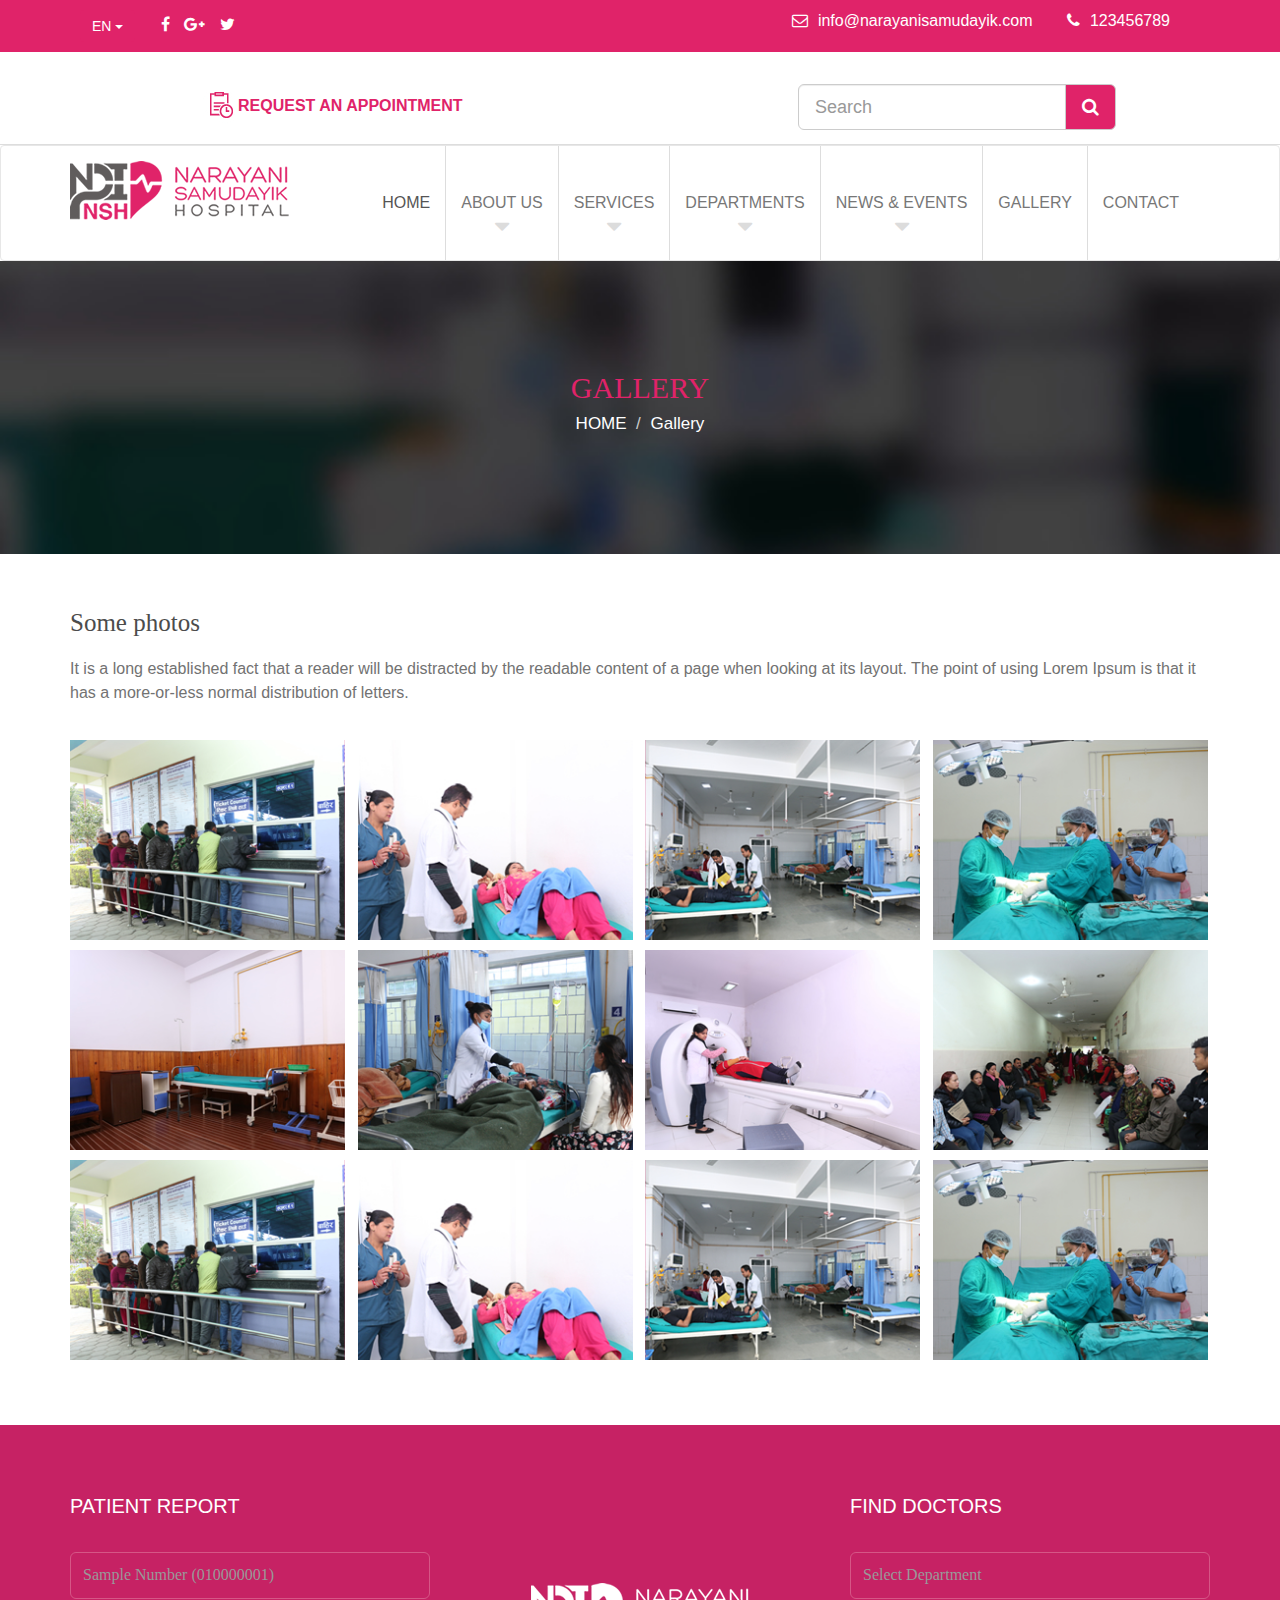
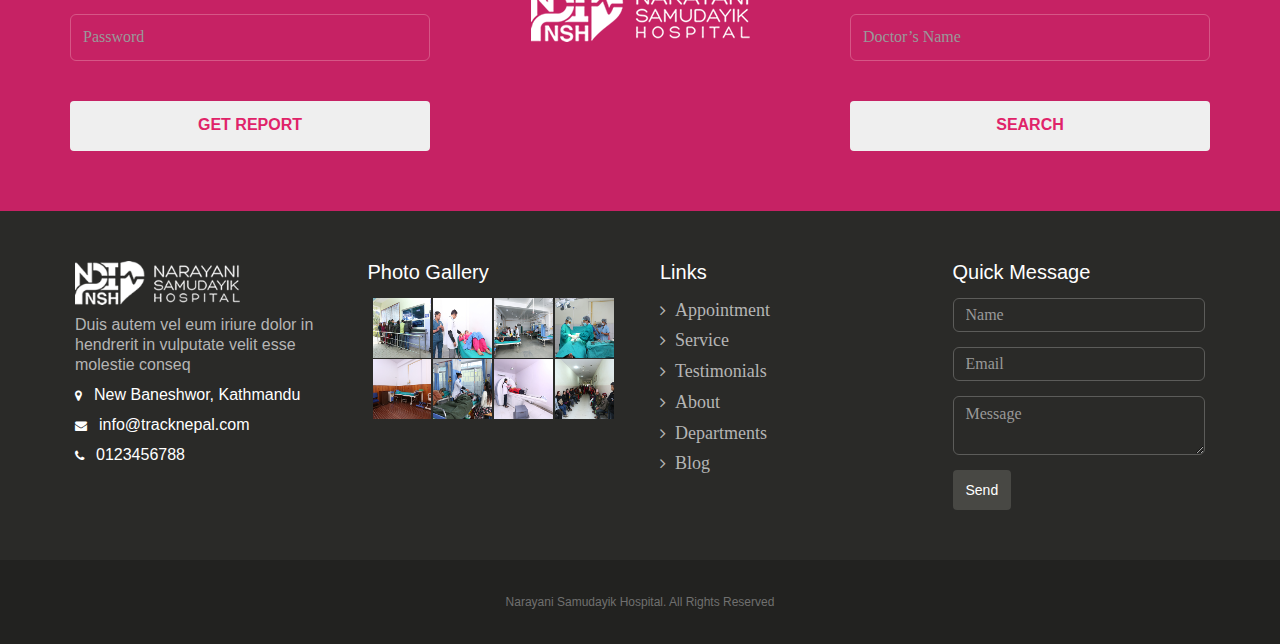
<file: gallery.html>
<!DOCTYPE html>
<html lang="en">
  <head>
    <meta charset="utf-8">
    <meta http-equiv="X-UA-Compatible" content="IE=edge">
    <meta name="viewport" content="width=device-width, initial-scale=1">
    <title>Narayani Samudayik Hospital</title>

    <!-- Bootstrap -->
    <link href="css/bootstrap.css" rel="stylesheet">
    <link rel="stylesheet" type="text/css" href="css/font-awesome.min.css">
    <link rel="stylesheet" type="text/css" href="css/style.css">
    <link rel="stylesheet" type="text/css" href="engine1/style.css" />
     <link rel="stylesheet" type="text/css" href="css/mediaquery.css">
  <script type="text/javascript" src="engine1/jquery.js"></script>

    <!-- HTML5 Shim and Respond.js IE8 support of HTML5 elements and media queries -->
    <!-- WARNING: Respond.js doesn't work if you view the page via file:// -->
    <!--[if lt IE 9]>
      <script src="https://oss.maxcdn.com/html5shiv/3.7.2/html5shiv.min.js"></script>
      <script src="https://oss.maxcdn.com/respond/1.4.2/respond.min.js"></script>
    <![endif]-->
  </head>
  <body>
  <header>

  <div class="header-top-section">
  <div class="container">
  <div class="row">
    
    <div class="col-sm-5 col-header-top">
         <div class="header-social ">
         
             <ul>
             <li>
               <div class="btn-group lang-group">
                <button type="button" class="btn dropdown-toggle" data-toggle="dropdown" aria-haspopup="true" aria-expanded="false">
                  EN <span class="caret"></span>
                </button>
                <ul class="dropdown-menu">
                  <li><a href="#">NP</a></li>
                  <li><a href="#">JP</a></li>
                </ul>
              </div>
              </li>
             <li>
                 <a href="#"><i class="fa fa-facebook" aria-hidden="true"></i></a>
                 <a href="#"><i class="fa fa-google-plus" aria-hidden="true"></i></a>
                 <a href="#"><i class="fa fa-twitter" aria-hidden="true"></i></a>
                 </li>
                 
         </div><!-- ends header-social -->
       </div>
       <div class="col-sm-7 col-header-top">
         <div class="header-contact ">
           <ul class="ul-header-contact ">
             <li><i class="fa fa-envelope-o" aria-hidden="true"></i><a href="mailto:info@narayanisamudayik.com"><span>info@narayanisamudayik.com</span></a></li>
             <li><i class="fa fa-phone" aria-hidden="true"></i><a href="tel:123456789">123456789</a></li>
           </ul>
         </div><!-- ends header-contact -->
       </div>
     </div>
   </div> 
  </div><!-- ends header-top-section -->


  <div class="header-search-section">
  <div class="container">
  <div class="row">

  <div class="col-sm-6 col-header-appnt">
    <img src="images/icon-appoint.jpg" ><p class="title"><a href="#">REQUEST AN APPOINTMENT</a></p>
  </div>

  <div class="col-sm-6 col-header-search">
    <div class="header-search-block">
       <div class="input-group">
      <input type="text" class="form-control input-lg" placeholder=Search>
      <span class="input-group-btn">
        <button class="btn btn-default btn-lg" type="button"> <i class="fa fa-search" aria-hidden="true"></i></button>
      </span>
    </div><!-- /input-group -->
     </div>
  </div>
    
  </div>
  </div>
 </div><!--end header-search-section-->



    
        <nav class="navbar navbar-default">
        <div class="container">
    <!-- Brand and toggle get grouped for better mobile display -->
            <div class="navbar-header">
               <button type="button" class="navbar-toggle collapsed" data-toggle="collapse" data-target="#bs-example-navbar-collapse-1" aria-expanded="false">
              <span class="sr-only">Toggle navigation</span>
              <span class="icon-bar"></span>
               <span class="icon-bar"></span>
               <span class="icon-bar"></span>
                </button>
            <span class="navbar-brand alightgp" href="index.html" title="Narayani Samudayik Hospital"><a href="#"><img src="images/logo.png" alt="logo"></a></span>
             </div> <!--navbar-header-->

    <!-- Collect the nav links, forms, and other content for toggling -->
           <div class="collapse navbar-collapse" id="bs-example-navbar-collapse-1">
             <ul class="nav navbar-nav  main-nav">
                  <li  class="active"><a href="index.html">HOME <span class="sr-only">(current)</span></a></li>

                  <li class="dropdown open">
                   <li class="dropdown ">
                      <a href="about.html" class="dropdown-toggle" data-toggle="dropdown" role="button" aria-haspopup="true" aria-expanded="false">ABOUT US 
                      <i class="fa fa-caret-down"></i></a>
                       <ul class="dropdown-menu inner-dropdown">
                       <li ><a href="#">Action</a></li>
                       <li ><a href="#">Another action</a></li>
                    
                     </ul>
                  </li>
                  </li>

                  <li class="dropdown">
          <a href="service.html" class="dropdown-toggle" data-toggle="dropdown" role="button" aria-haspopup="true" aria-expanded="false">SERVICES  <i class="fa fa-caret-down"></i></a>
          <ul class="dropdown-menu inner-dropdown">
            
            <li><a href="#">Separated link</a></li>
            <li role="separator" class="divider"></li>
            <li><a href="#">One more separated link</a></li>
          </ul>
        </li>

          <li class="dropdown">
          <a href="#" class="dropdown-toggle" data-toggle="dropdown" role="button" aria-haspopup="true" aria-expanded="false">DEPARTMENTS <i class="fa fa-caret-down"></i></a>
          <ul class="dropdown-menu inner-dropdown">
            <li><a href="#">Action</a></li>
            <li><a href="#">One more separated link</a></li>
          </ul>
        </li>

          <li class="dropdown">
          <a href="newsandevents.html" class="dropdown-toggle" data-toggle="dropdown" role="button" aria-haspopup="true" aria-expanded="false">NEWS & EVENTS <i class="fa fa-caret-down"></i></a>
          <ul class="dropdown-menu inner-dropdown">
            <li><a href="#">Action</a></li>
            <li><a href="#">One more separated link</a></li>
          </ul>
        </li>

         <li ><a href="gallery.html">GALLERY <span class="sr-only">(current)</span></a></li>
          <li ><a href="contact.html">CONTACT <span class="sr-only">(current)</span></a></li>
      </ul>
    </div><!-- /.navbar-collapse -->


  </div><!-- /.container-->
</nav>  
  </header>

  <section class="inner-content-section">

    <div class="inner-banner-section_block">
      <div class="container">
        <div class="breadcrumb-block">
          <h1>GALLERY</h1>
              <ol class="breadcrumb">
                <li><a href="#">HOME</a></li>
                <li class="active">Gallery</li>
              </ol>
            
        </div>  
      </div>  
    </div><!--end inner-banner-section-->

    <div class="inner-main">
      <div class="container">
        <div class="display-content">
          <h1>Some photos</h1>
          <p>It is a long established fact that a reader will be distracted by the readable content of a page when looking at its layout. The point of using Lorem Ipsum is that it has a more-or-less normal distribution of letters.</p>
        </div><!--end display-content-->

<div class="inner-gallery-section">
                <div class="row rw-glry">
                  
                  <div class="col-md-3 col-xs-4 col-glry">
                    <a href="images/glry1.jpg" id="thumb1" class="highslide" onclick="return hs.expand(this, config1 )">
                      <figure>
                      <img src="images/glry1.jpg" alt="photo" class="img-responsive" >
                      </figure>
                    </a>
                  </div>

                  <div class="col-md-3 col-xs-4 col-glry">
                  <a href="images/glry2.jpg" id="thumb1" class="highslide" onclick="return hs.expand(this, config1 )">
                  <figure>
                    <img src="images/glry2.jpg" alt="photo" class="img-responsive" >
                  </figure>
                      
                    </a>
                  </div>

                  <div class="col-md-3 col-xs-4 col-glry">
                  <a href="images/glry3.jpg" id="thumb1" class="highslide" onclick="return hs.expand(this, config1 )">
                  <figure>
                     <img src="images/glry3.jpg" alt="photo" class="img-responsive" >
                  </figure>
                      
                    </a>
                  </div>

                  <div class="col-md-3 col-xs-4 col-glry">
                     <a href="images/glry4.jpg" id="thumb1" class="highslide" onclick="return hs.expand(this, config1 )">
                     <figure>
                      <img src="images/glry4.jpg" alt="photo" class="img-responsive" >
                      </figure>
                    </a>
                  </div>

                  <div class="col-md-3 col-xs-4 col-glry">
                   <a href="images/glry5.jpg" id="thumb1" class="highslide" onclick="return hs.expand(this, config1 )">
                   <figure>
                      <img src="images/glry5.jpg" alt="photo" class="img-responsive" >
                      </figure>
                    </a>
                  </div>

                  <div class="col-md-3 col-xs-4 col-glry">
                    <a href="images/glry6.jpg" id="thumb1" class="highslide" onclick="return hs.expand(this, config1 )">
                    <figure>
                      <img src="images/glry6.jpg" alt="photo" class="img-responsive" >
                      </figure>
                    </a>
                  </div>

                  <div class="col-md-3 col-xs-4 col-glry">
                    <a href="images/glry7.jpg" id="thumb1" class="highslide" onclick="return hs.expand(this, config1 )">
                    <figure>
                      <img src="images/glry7.jpg" alt="photo" class="img-responsive" >
                      </figure>
                    </a>
                  </div>

                  <div class="col-md-3 col-xs-4 col-glry">
                     <a href="images/glry8.jpg" id="thumb1" class="highslide" onclick="return hs.expand(this, config1 )">
                     <figure>
                       <img src="images/glry8.jpg" alt="photo" class="img-responsive" >
                     </figure>
                      
                    </a>
                  </div>

                  <div class="col-md-3 col-xs-4 col-glry">
                    <a href="images/glry1.jpg" id="thumb1" class="highslide" onclick="return hs.expand(this, config1 )">
                    <figure>
                      <img src="images/glry1.jpg" alt="photo" class="img-responsive" >
                      </figure>
                    </a>
                  </div>

                  <div class="col-md-3 col-xs-4 col-glry">
                     <a href="images/glry2.jpg" id="thumb1" class="highslide" onclick="return hs.expand(this, config1 )">
                     <figure>
                      <img src="images/glry2.jpg" alt="photo" class="img-responsive" >
                      </figure>
                    </a>
                  </div>

                  <div class="col-md-3 col-xs-4 col-glry">
                     <a href="images/glry3.jpg" id="thumb1" class="highslide" onclick="return hs.expand(this, config1 )">
                     <figure>
                      <img src="images/glry3.jpg" alt="photo" class="img-responsive" >
                      </figure>
                    </a>
                  </div>

                  <div class="col-md-3 col-xs-4 col-glry">
                     <a href="images/glry4.jpg" id="thumb1" class="highslide" onclick="return hs.expand(this, config1 )">
                     <figure>
                      <img src="images/glry4.jpg" alt="photo" class="img-responsive" >
                      </figure>
                    </a>
                  </div>

                </div>
              </div><!-- ends inner-gallery-section -->
              

      </div>
    </div><!-- end inner-main-->

  
  </section> 
  <footer>
    
    <div class="footer-form-section">
      
         <div class="container">
      <div class="row">
        <div class="col-sm-4">
            <div class="patientreport-section">
              <h5> PATIENT REPORT</h5>

                  <div class="patient-doctor-form">
              <form>
                <div class="form-group custom-group">
                  <input type="text" class="form-control" placeholder="Sample Number (010000001)">
                </div>
                <div class="form-group custom-group">
                  <input type="Password" class="form-control" placeholder="Password">
                </div>
                <button type="submit" class="btn btn-report">GET REPORT</button>
              </form>
            </div>

            </div><!-- end patient-reportt-section-->
        </div>

         <div class="col-sm-4">
              <div class="footerlogo-section">
                  <img src="images/footer-logo.png" alt="Narayani Samudayik Hospital Logo" class="img-responsive">
              </div>
          
        </div>

         <div class="col-sm-4">
            <div class="doctorform-section">
              <h5> FIND DOCTORS</h5>
                   <form>
                <div class="form-group custom-group">
                  <input type="text" class="form-control" placeholder="Select Department">
                </div>
                <div class="form-group custom-group">
                  <input type="text" class="form-control" placeholder="Doctor’s Name">
                </div>
                <button type="submit" class="btn btn-report">SEARCH</button>
              </form>

            </div> <!--ends doctorformsection-->
          
        </div>
        
      </div>
      
    </div>
    </div><!-- end footer-form-section -->

    <div class="footer-content-section">
      <div class="container">
        <div class="row">
            <div class="col-md-3 col-sm-6 col-footer-content ">
              <div class="footer-contact">
            <img src="images/footer-logo.png" alt="logo">
            <p>Duis autem vel eum iriure dolor in hendrerit in vulputate velit esse molestie conseq</p>
            <address class="footer-address">
              <p><i class="fa fa-map-marker" aria-hidden="true"></i><span>New Baneshwor, Kathmandu</span></p>
              <p><i class="fa fa-envelope" aria-hidden="true"></i><span>info@tracknepal.com</span></p>
              <p><i class="fa fa-phone" aria-hidden="true"></i><span>0123456788</span></p>
            </address>
          </div><!-- ends footer-contact -->
            </div>
          
            <div class="col-md-3 col-sm-6 col-footer-content">
              <div class="footer-gallery">
                <h6>Photo Gallery</h6>
                <div class="row row-gallery">

                  <div class="col-xs-3 col-gallery">
                    <a href="#">
                  <img src="images/glry1.jpg" alt="image" class="img-responsive">
                </a>
                  </div>

                   <div class="col-xs-3 col-gallery">
                    <a href="#">
                  <img src="images/glry2.jpg" alt="image" class="img-responsive">
                </a>
                  </div>
                  
                   <div class="col-xs-3 col-gallery">
                    <a href="#">
                  <img src="images/glry3.jpg" alt="image" class="img-responsive">
                </a>
                  </div>
                  
                    
                  
                   <div class="col-xs-3 col-gallery">
                    <a href="#">
                  <img src="images/glry4.jpg" alt="image" class="img-responsive">
                </a>
                  </div>
                  
                   <div class="col-xs-3 col-gallery">
                    <a href="#">
                  <img src="images/glry5.jpg" alt="image" class="img-responsive">
                </a>
                  </div>
                  
                   <div class="col-xs-3 col-gallery">
                    <a href="#">
                  <img src="images/glry6.jpg" alt="image" class="img-responsive">
                </a>
                  </div>
                  
                   <div class="col-xs-3 col-gallery">
                    <a href="#">
                  <img src="images/glry7.jpg" alt="image" class="img-responsive">
                </a>
                  </div>
                  
                    <div class="col-xs-3 col-gallery">
                    <a href="#">
                  <img src="images/glry8.jpg" alt="image" class="img-responsive">
                </a>
                  </div>
                  
                  
                </div>
                
              </div>
              
            </div>

            <div class="col-md-3 col-sm-6  col-footer-content">
                <div class="footer-links">
            <h6>Links</h6>
            <ul>
              <li><a href="#">Appointment</a></li>
              <li><a href="#">Service</a></li>
              <li><a href="#">Testimonials</a></li>
              <li><a href="#">About</a></li>
              <li><a href="#">Departments</a></li>
              <li><a href="#">Blog</a></li>
            </ul>
          </div><!-- ends footer-links -->
            </div>

            <div class="col-md-3 col-sm-6 col-footer-content ">
                 <div class="footer-message">
            <h6>Quick Message</h6>
            <div class="footer-msg-form">
              <form>
                <div class="form-group custom-group">
                  <input type="text" class="form-control" placeholder="Name">
                </div>
                <div class="form-group custom-group">
                  <input type="email" class="form-control" placeholder="Email">
                </div>
                <div class="form-group custom-group">
                  <textarea class="form-control" placeholder="Message"></textarea>
                </div>
                <button type="submit" class="btn btn-msg">Send</button>
              </form>
            </div><!-- ends footer-msg-form -->
          </div><!-- ends footer-message -->
            </div>
        </div>
        
      </div>
      
    </div><!--ends footer-content-section-->

     <div class="copy-right-section">
    <div class="container">
      <p>Narayani Samudayik Hospital. All Rights Reserved</p>
    </div>
  </div><!-- ends copy-right-section -->
  
  </footer>
   

    <!-- jQuery (necessary for Bootstrap's JavaScript plugins) -->
    <script src="https://ajax.googleapis.com/ajax/libs/jquery/1.11.1/jquery.min.js"></script>
    <!-- Include all compiled plugins (below), or include individual files as needed -->
    <script src="js/bootstrap.min.js"></script>
    <!-- starts for highslide -->
    <script type="text/javascript" src="highslide/highslide-with-gallery.js"></script>
<link rel="stylesheet" type="text/css" href="highslide/highslide.css" />

<script>
  /**
* Site-specific configuration settings for Highslide JS
*/
hs.graphicsDir = 'highslide/graphics/';
hs.outlineType = 'custom';
hs.dimmingOpacity = 0.65;
hs.fadeInOut = true;
hs.align = 'center';
hs.captionEval = 'this.a.title';


// Add the slideshow controller
hs.addSlideshow({
  slideshowGroup: 'group1',
  interval: 5000,
  repeat: false,
  useControls: true,
  fixedControls: 'fit',
  overlayOptions: {
    opacity: 0.75,
    position: 'bottom center',
    offsetX: 0,
    offsetY: -15,
    hideOnMouseOut: true
  }
});

// gallery config object
var config1 = {
  slideshowGroup: 'group1',
  thumbnailId: 'thumb1',
  numberPosition: 'caption',
  transitions: ['expand', 'crossfade']
};
</script>
<!-- ends for highslide -->
    

<!-- ends for highslide -->
  </body>
</html>
</file>
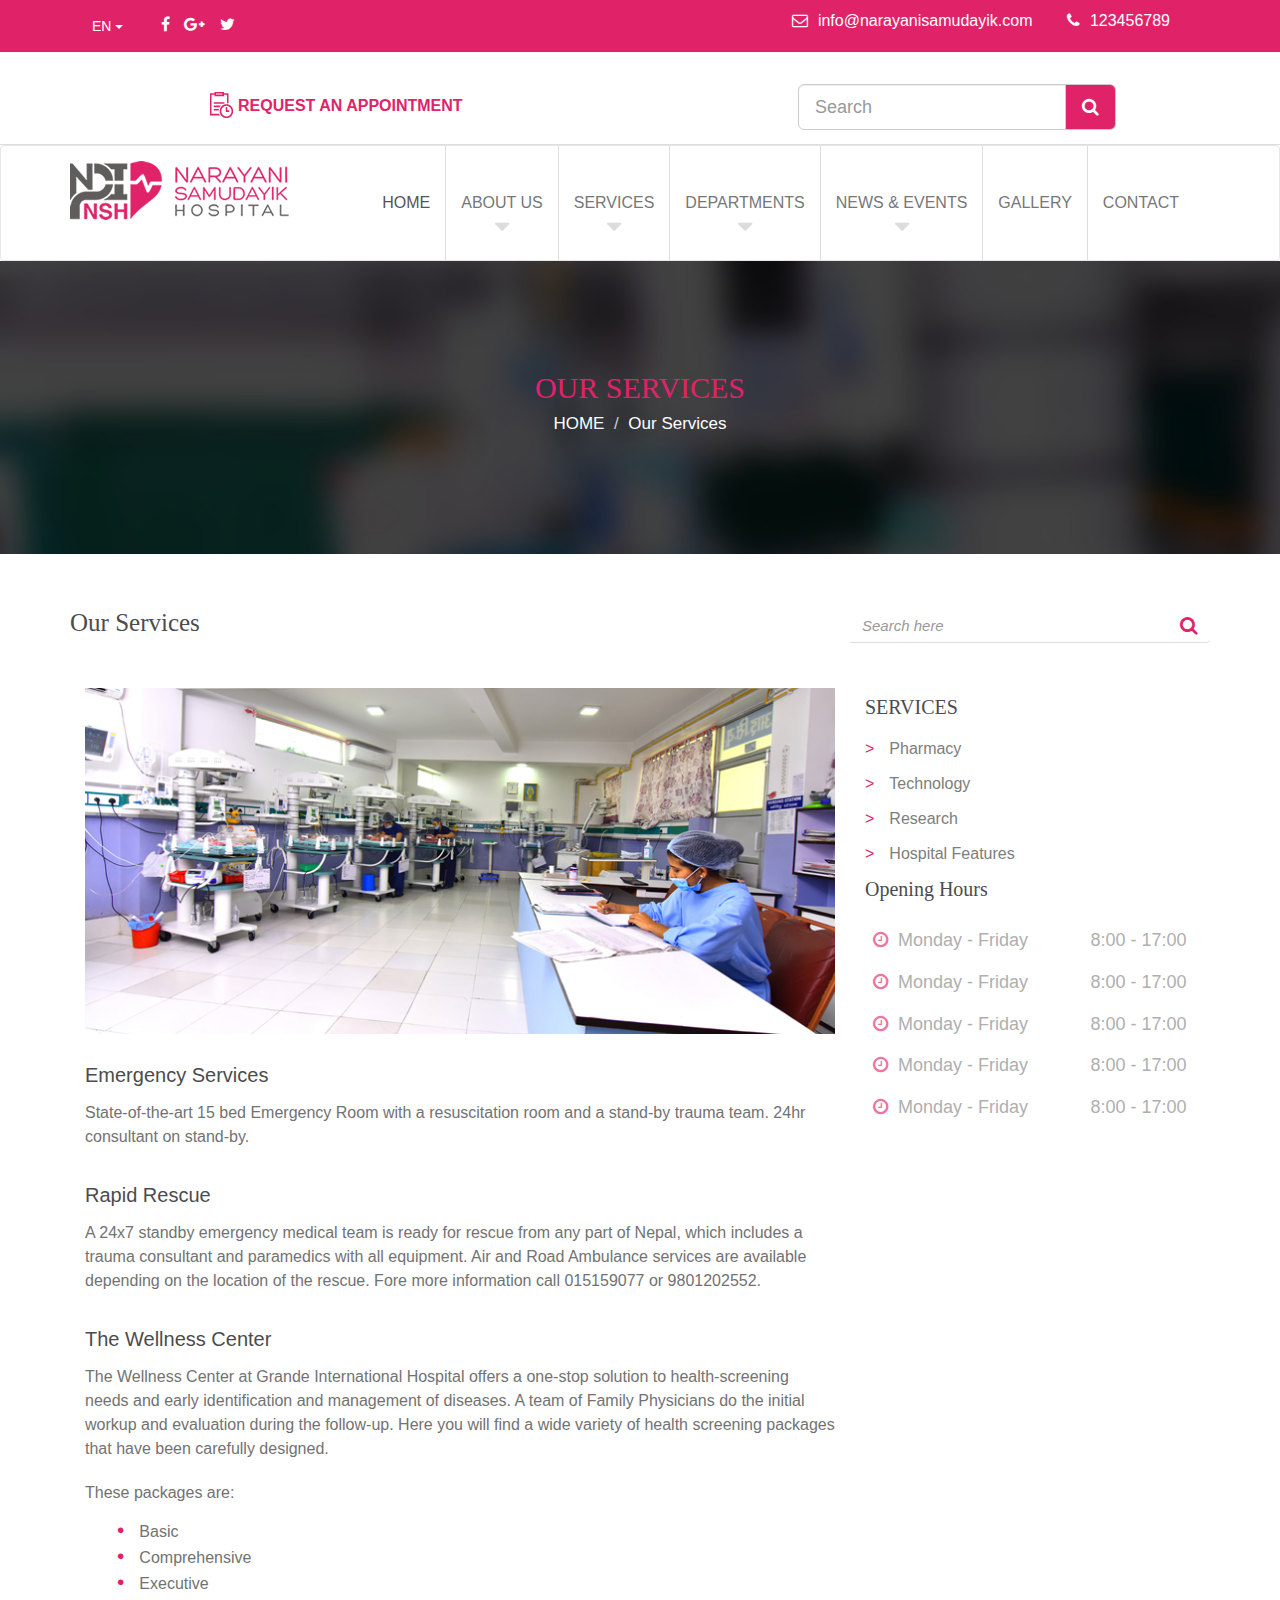
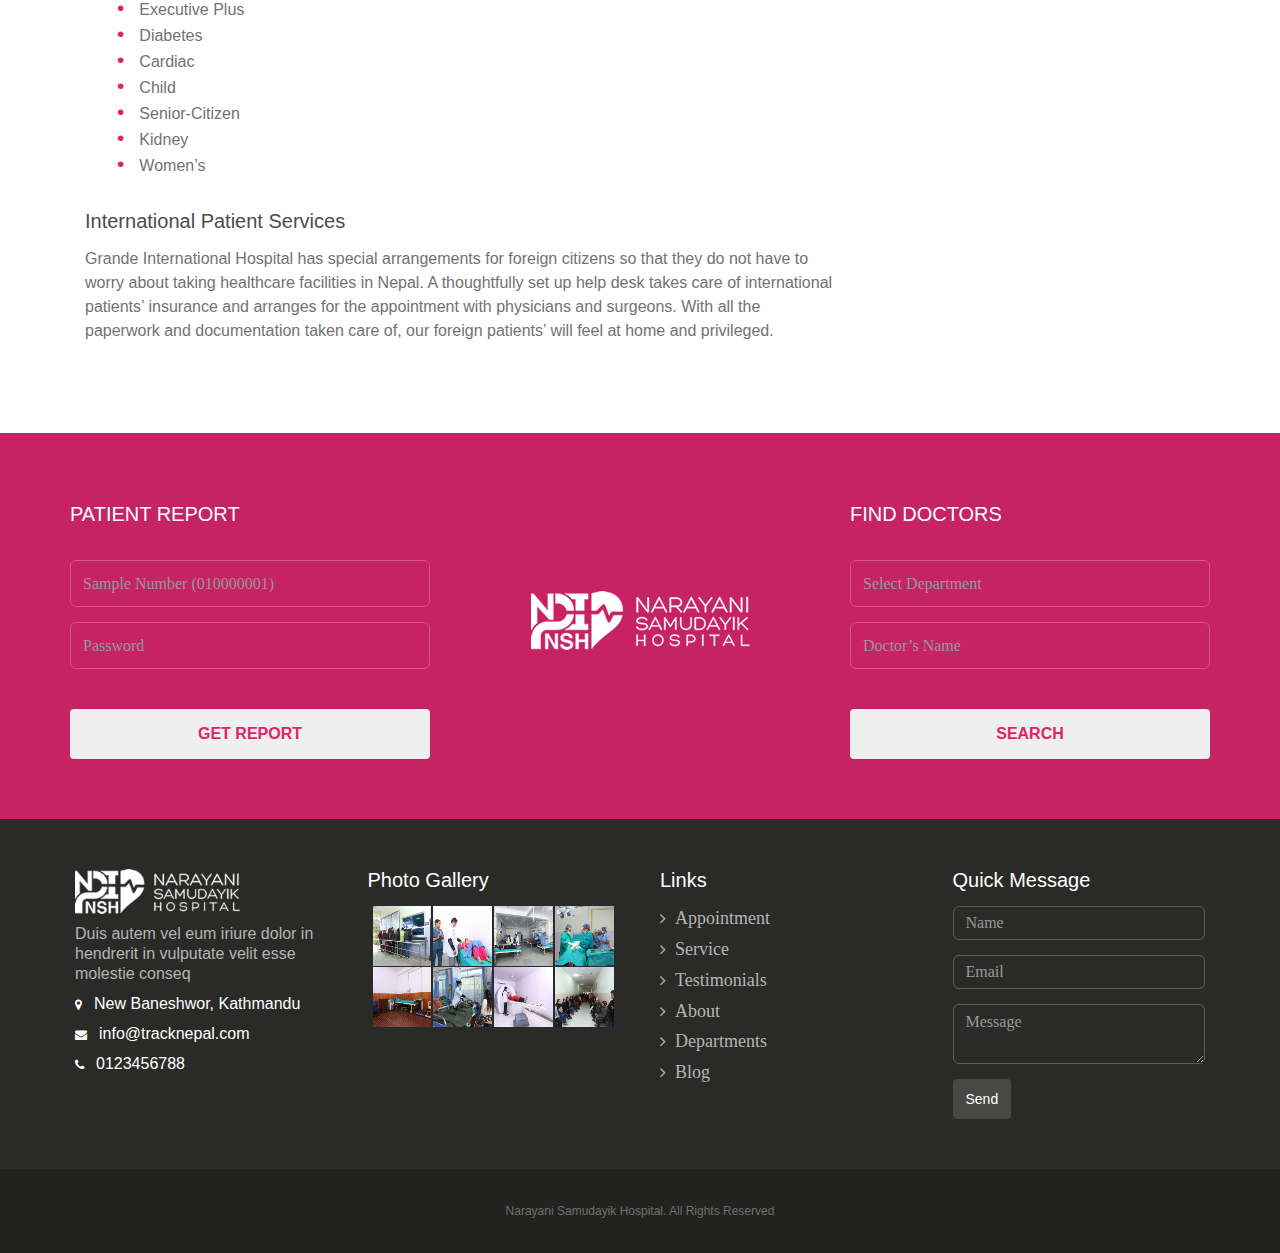
<file: service.html>
<!DOCTYPE html>
<html lang="en">
  <head>
    <meta charset="utf-8">
    <meta http-equiv="X-UA-Compatible" content="IE=edge">
    <meta name="viewport" content="width=device-width, initial-scale=1">
    <title>Narayani Samudayik Hospital</title>

    <!-- Bootstrap -->
    <link href="css/bootstrap.css" rel="stylesheet">
    <link rel="stylesheet" type="text/css" href="css/font-awesome.min.css">
    <link rel="stylesheet" type="text/css" href="css/style.css">
    <link rel="stylesheet" type="text/css" href="engine1/style.css" />
     <link rel="stylesheet" type="text/css" href="css/mediaquery.css">
  <script type="text/javascript" src="engine1/jquery.js"></script>

    <!-- HTML5 Shim and Respond.js IE8 support of HTML5 elements and media queries -->
    <!-- WARNING: Respond.js doesn't work if you view the page via file:// -->
    <!--[if lt IE 9]>
      <script src="https://oss.maxcdn.com/html5shiv/3.7.2/html5shiv.min.js"></script>
      <script src="https://oss.maxcdn.com/respond/1.4.2/respond.min.js"></script>
    <![endif]-->
  </head>
  <body>
  <header>

  <div class="header-top-section">
  <div class="container">
  <div class="row">
    
    <div class="col-sm-5 col-header-top">
         <div class="header-social ">
         
             <ul>
             <li>
               <div class="btn-group lang-group">
                <button type="button" class="btn dropdown-toggle" data-toggle="dropdown" aria-haspopup="true" aria-expanded="false">
                  EN <span class="caret"></span>
                </button>
                <ul class="dropdown-menu">
                  <li><a href="#">NP</a></li>
                  <li><a href="#">JP</a></li>
                </ul>
              </div>
              </li>
             <li>
                 <a href="#"><i class="fa fa-facebook" aria-hidden="true"></i></a>
                 <a href="#"><i class="fa fa-google-plus" aria-hidden="true"></i></a>
                 <a href="#"><i class="fa fa-twitter" aria-hidden="true"></i></a>
                 </li>
                 
         </div><!-- ends header-social -->
       </div>
       <div class="col-sm-7 col-header-top">
         <div class="header-contact ">
           <ul class="ul-header-contact ">
             <li><i class="fa fa-envelope-o" aria-hidden="true"></i><a href="mailto:info@narayanisamudayik.com"><span>info@narayanisamudayik.com</span></a></li>
             <li><i class="fa fa-phone" aria-hidden="true"></i><a href="tel:123456789">123456789</a></li>
           </ul>
         </div><!-- ends header-contact -->
       </div>
     </div>
   </div> 
  </div><!-- ends header-top-section -->


  <div class="header-search-section">
  <div class="container">
  <div class="row">

  <div class="col-sm-6 col-header-appnt">
    <img src="images/icon-appoint.jpg" ><p class="title"><a href="#">REQUEST AN APPOINTMENT</a></p>
  </div>

  <div class="col-sm-6 col-header-search">
    <div class="header-search-block">
       <div class="input-group">
      <input type="text" class="form-control input-lg" placeholder=Search>
      <span class="input-group-btn">
        <button class="btn btn-default btn-lg" type="button"> <i class="fa fa-search" aria-hidden="true"></i></button>
      </span>
    </div><!-- /input-group -->
     </div>
  </div>
    
  </div>
  </div>
 </div><!--end header-search-section-->



    
        <nav class="navbar navbar-default">
        <div class="container">
    <!-- Brand and toggle get grouped for better mobile display -->
            <div class="navbar-header">
               <button type="button" class="navbar-toggle collapsed" data-toggle="collapse" data-target="#bs-example-navbar-collapse-1" aria-expanded="false">
              <span class="sr-only">Toggle navigation</span>
              <span class="icon-bar"></span>
               <span class="icon-bar"></span>
               <span class="icon-bar"></span>
                </button>
            <span class="navbar-brand alightgp" href="index.html" title="Narayani Samudayik Hospital"><a href="#"><img src="images/logo.png" alt="logo"></a></span>
             </div> <!--navbar-header-->

    <!-- Collect the nav links, forms, and other content for toggling -->
           <div class="collapse navbar-collapse" id="bs-example-navbar-collapse-1">
             <ul class="nav navbar-nav  main-nav">
                  <li  class="active"><a href="index.html">HOME <span class="sr-only">(current)</span></a></li>

                  <li class="dropdown open">
                   <li class="dropdown ">
                      <a href="about.html" class="dropdown-toggle" data-toggle="dropdown" role="button" aria-haspopup="true" aria-expanded="false">ABOUT US 
                      <i class="fa fa-caret-down"></i></a>
                       <ul class="dropdown-menu inner-dropdown">
                       <li ><a href="#">Action</a></li>
                       <li ><a href="#">Another action</a></li>
                    
                     </ul>
                  </li>
                  </li>

                  <li class="dropdown">
          <a href="service.html" class="dropdown-toggle" data-toggle="dropdown" role="button" aria-haspopup="true" aria-expanded="false">SERVICES  <i class="fa fa-caret-down"></i></a>
          <ul class="dropdown-menu inner-dropdown">
            
            <li><a href="#">Separated link</a></li>
            <li role="separator" class="divider"></li>
            <li><a href="#">One more separated link</a></li>
          </ul>
        </li>

          <li class="dropdown">
          <a href="#" class="dropdown-toggle" data-toggle="dropdown" role="button" aria-haspopup="true" aria-expanded="false">DEPARTMENTS <i class="fa fa-caret-down"></i></a>
          <ul class="dropdown-menu inner-dropdown">
            <li><a href="#">Action</a></li>
            <li><a href="#">One more separated link</a></li>
          </ul>
        </li>

          <li class="dropdown">
          <a href="newsandevents.html" class="dropdown-toggle" data-toggle="dropdown" role="button" aria-haspopup="true" aria-expanded="false">NEWS & EVENTS <i class="fa fa-caret-down"></i></a>
          <ul class="dropdown-menu inner-dropdown">
            <li><a href="#">Action</a></li>
            <li><a href="#">One more separated link</a></li>
          </ul>
        </li>

         <li ><a href="gallery.html">GALLERY <span class="sr-only">(current)</span></a></li>
          <li ><a href="contact.html">CONTACT <span class="sr-only">(current)</span></a></li>
      </ul>
    </div><!-- /.navbar-collapse -->


  </div><!-- /.container-->
</nav>  
  </header>

  <section class="inner-content-section">

    <div class="inner-banner-section_block">
      <div class="container">
        <div class="breadcrumb-block">
          <h1>OUR SERVICES</h1>
              <ol class="breadcrumb">
                <li><a href="#">HOME</a></li>
                <li class="active">Our Services</li>
              </ol>
            
        </div>  
      </div>  
    </div><!--end inner-banner-section-->

    <div class="inner-main">
      <div class="container">
      <div class="contact-title">
        <div class="row">
          <div class="col-md-4 col-md-push-8">
          <div class="contact-search-block">
            <form>
                <div class="form-group custom-group">
                  <div class="input-group">
                    <input type="text" class="form-control" placeholder="Search here">
                    <span class="input-group-addon">
                    <button class=" inner-src-btn" type="submit"><i class="fa fa-search" aria-hidden="true"></i></button>
                   </span>
                  </div>
                </div>
              </form>
          </div><!-- end contact-search-block-->
            
          </div>
          <div class="col-md-8 col-md-pull-4">
            <h2>Our Services</h2>
          </div>
          
        </div>
      </div> <!--end contact-title-->

<div class="inner-servicecontent-block">
<div class="container">
  <div class="row">
    <div class="col-md-8 col-inner-servicecontent">
    <div class=" content-block-right">
        <div class="about-banner">
                <img src="images/about-banner.jpg" alt="banner" class="img-responsive">
              </div><!-- ends about-banner -->

         <div class="display-content ">
                <h3>Emergency Services</h3>
                <p>State-of-the-art 15 bed Emergency Room with a resuscitation room and a stand-by trauma team. 24hr consultant on stand-by.</p>
              </div><!-- ends display-content -->

              <div class="display-content ">
                <h3>Rapid Rescue</h3>

                <p>A 24x7 standby emergency medical team is ready for rescue from any part of Nepal, which includes a trauma consultant and paramedics with all equipment. Air and Road Ambulance services are available depending on the location of the rescue. Fore more information call 015159077 or 9801202552.</p>
              </div><!-- ends display-content -->

              <div class="display-content ">
                <h3>The Wellness Center</h3>

                <p>The Wellness Center at Grande International Hospital offers a one-stop solution to health-screening needs and early identification and management of diseases. A team of Family Physicians do the initial workup and evaluation during the follow-up. Here you will find a wide variety of health screening packages that have been carefully designed.</p>

                <p class="s-package">These packages are:</p>
                <ul>
                  <li>Basic</li>
                  <li>Comprehensive </li>
                  <li>Executive</li>
                  <li>Executive Plus</li>
                  <li>Diabetes</li>
                  <li>Cardiac</li>
                  <li>Child</li>
                  <li>Senior-Citizen</li>
                  <li>Kidney</li>
                  <li>Women’s</li>
                </ul>
              </div><!-- ends display-content -->

              <div class="display-content ">
                <h3>International Patient Services</h3>
                <p>Grande International Hospital has special arrangements for foreign citizens so that they do not have to worry about taking healthcare facilities in Nepal. A thoughtfully set up help desk takes care of international patients’ insurance and arranges for the appointment with physicians and surgeons. With all the paperwork and documentation taken care of, our foreign patients’ will feel at home and privileged.</p>
              </div><!-- ends display-content -->

    </div>
      
    </div>

    <div class="col-md-4 col-inner-servicecontent">
    <div class="content-block-left">

              <div class="side-block">
                <h4>SERVICES</h4>
                <div class="custom-ul">
                  <ul>
                    <li><a href="#">Pharmacy</a></li>
                    <li><a href="#">Technology</a></li>
                    <li><a href="#">Research </a></li>
                    <li><a href="#">Hospital Features</a></li>
                  </ul>
                </div>
              </div><!-- ends side-block -->

              <div class="side-block">
                <h4>Opening Hours</h4>
                <div class="opening-time-block">
                  <div class="table-responsive">
                    <table class="table">
                      <tbody>
                        <tr>
                          <td><i class="fa fa-clock-o" aria-hidden="true"></i>Monday - Friday</td>
                          <td>8:00 - 17:00</td>
                        </tr>
                        <tr>
                          <td><i class="fa fa-clock-o" aria-hidden="true"></i>Monday - Friday</td>
                          <td>8:00 - 17:00</td>
                        </tr>
                        <tr>
                          <td><i class="fa fa-clock-o" aria-hidden="true"></i>Monday - Friday</td>
                          <td>8:00 - 17:00</td>
                        </tr>
                        <tr>
                          <td><i class="fa fa-clock-o" aria-hidden="true"></i>Monday - Friday</td>
                          <td>8:00 - 17:00</td>
                        </tr>
                        <tr>
                          <td><i class="fa fa-clock-o" aria-hidden="true"></i>Monday - Friday</td>
                          <td>8:00 - 17:00</td>
                        </tr>
                      </tbody>
                    </table>
                  </div>
                </div><!-- ends opening-time-block -->
              </div><!-- ends side-block -->

      
    </div>
      
    </div>
    
  </div>
  
</div>
  
</div><!-- ends inner-servicecontent-block-->
  
  </section> 
  <footer>
    
    <div class="footer-form-section">
      
         <div class="container">
      <div class="row">
        <div class="col-sm-4">
            <div class="patientreport-section">
              <h5> PATIENT REPORT</h5>

                  <div class="patient-doctor-form">
              <form>
                <div class="form-group custom-group">
                  <input type="text" class="form-control" placeholder="Sample Number (010000001)">
                </div>
                <div class="form-group custom-group">
                  <input type="Password" class="form-control" placeholder="Password">
                </div>
                <button type="submit" class="btn btn-report">GET REPORT</button>
              </form>
            </div>

            </div><!-- end patient-reportt-section-->
        </div>

         <div class="col-sm-4">
              <div class="footerlogo-section">
                  <img src="images/footer-logo.png" alt="Narayani Samudayik Hospital Logo" class="img-responsive">
              </div>
          
        </div>

         <div class="col-sm-4">
            <div class="doctorform-section">
              <h5> FIND DOCTORS</h5>
                   <form>
                <div class="form-group custom-group">
                  <input type="text" class="form-control" placeholder="Select Department">
                </div>
                <div class="form-group custom-group">
                  <input type="text" class="form-control" placeholder="Doctor’s Name">
                </div>
                <button type="submit" class="btn btn-report">SEARCH</button>
              </form>

            </div> <!--ends doctorformsection-->
          
        </div>
        
      </div>
      
    </div>
    </div><!-- end footer-form-section -->

    <div class="footer-content-section">
      <div class="container">
        <div class="row">
            <div class="col-md-3 col-sm-6 col-footer-content ">
              <div class="footer-contact">
            <img src="images/footer-logo.png" alt="logo">
            <p>Duis autem vel eum iriure dolor in hendrerit in vulputate velit esse molestie conseq</p>
            <address class="footer-address">
              <p><i class="fa fa-map-marker" aria-hidden="true"></i><span>New Baneshwor, Kathmandu</span></p>
              <p><i class="fa fa-envelope" aria-hidden="true"></i><span>info@tracknepal.com</span></p>
              <p><i class="fa fa-phone" aria-hidden="true"></i><span>0123456788</span></p>
            </address>
          </div><!-- ends footer-contact -->
            </div>
          
            <div class="col-md-3 col-sm-6 col-footer-content">
              <div class="footer-gallery">
                <h6>Photo Gallery</h6>
                <div class="row row-gallery">

                  <div class="col-xs-3 col-gallery">
                    <a href="#">
                  <img src="images/glry1.jpg" alt="image" class="img-responsive">
                </a>
                  </div>

                   <div class="col-xs-3 col-gallery">
                    <a href="#">
                  <img src="images/glry2.jpg" alt="image" class="img-responsive">
                </a>
                  </div>
                  
                   <div class="col-xs-3 col-gallery">
                    <a href="#">
                  <img src="images/glry3.jpg" alt="image" class="img-responsive">
                </a>
                  </div>
                  
                    
                  
                   <div class="col-xs-3 col-gallery">
                    <a href="#">
                  <img src="images/glry4.jpg" alt="image" class="img-responsive">
                </a>
                  </div>
                  
                   <div class="col-xs-3 col-gallery">
                    <a href="#">
                  <img src="images/glry5.jpg" alt="image" class="img-responsive">
                </a>
                  </div>
                  
                   <div class="col-xs-3 col-gallery">
                    <a href="#">
                  <img src="images/glry6.jpg" alt="image" class="img-responsive">
                </a>
                  </div>
                  
                   <div class="col-xs-3 col-gallery">
                    <a href="#">
                  <img src="images/glry7.jpg" alt="image" class="img-responsive">
                </a>
                  </div>
                  
                    <div class="col-xs-3 col-gallery">
                    <a href="#">
                  <img src="images/glry8.jpg" alt="image" class="img-responsive">
                </a>
                  </div>
                  
                  
                </div>
                
              </div>
              
            </div>

            <div class="col-md-3 col-sm-6  col-footer-content">
                <div class="footer-links">
            <h6>Links</h6>
            <ul>
              <li><a href="#">Appointment</a></li>
              <li><a href="#">Service</a></li>
              <li><a href="#">Testimonials</a></li>
              <li><a href="#">About</a></li>
              <li><a href="#">Departments</a></li>
              <li><a href="#">Blog</a></li>
            </ul>
          </div><!-- ends footer-links -->
            </div>

            <div class="col-md-3 col-sm-6 col-footer-content ">
                 <div class="footer-message">
            <h6>Quick Message</h6>
            <div class="footer-msg-form">
              <form>
                <div class="form-group custom-group">
                  <input type="text" class="form-control" placeholder="Name">
                </div>
                <div class="form-group custom-group">
                  <input type="email" class="form-control" placeholder="Email">
                </div>
                <div class="form-group custom-group">
                  <textarea class="form-control" placeholder="Message"></textarea>
                </div>
                <button type="submit" class="btn btn-msg">Send</button>
              </form>
            </div><!-- ends footer-msg-form -->
          </div><!-- ends footer-message -->
            </div>
        </div>
        
      </div>
      
    </div><!--ends footer-content-section-->

     <div class="copy-right-section">
    <div class="container">
      <p>Narayani Samudayik Hospital. All Rights Reserved</p>
    </div>
  </div><!-- ends copy-right-section -->
  
  </footer>
   

    <!-- jQuery (necessary for Bootstrap's JavaScript plugins) -->
    <script src="https://ajax.googleapis.com/ajax/libs/jquery/1.11.1/jquery.min.js"></script>
    <!-- Include all compiled plugins (below), or include individual files as needed -->
    <script src="js/bootstrap.min.js"></script>
  </body>
</html>
</file>
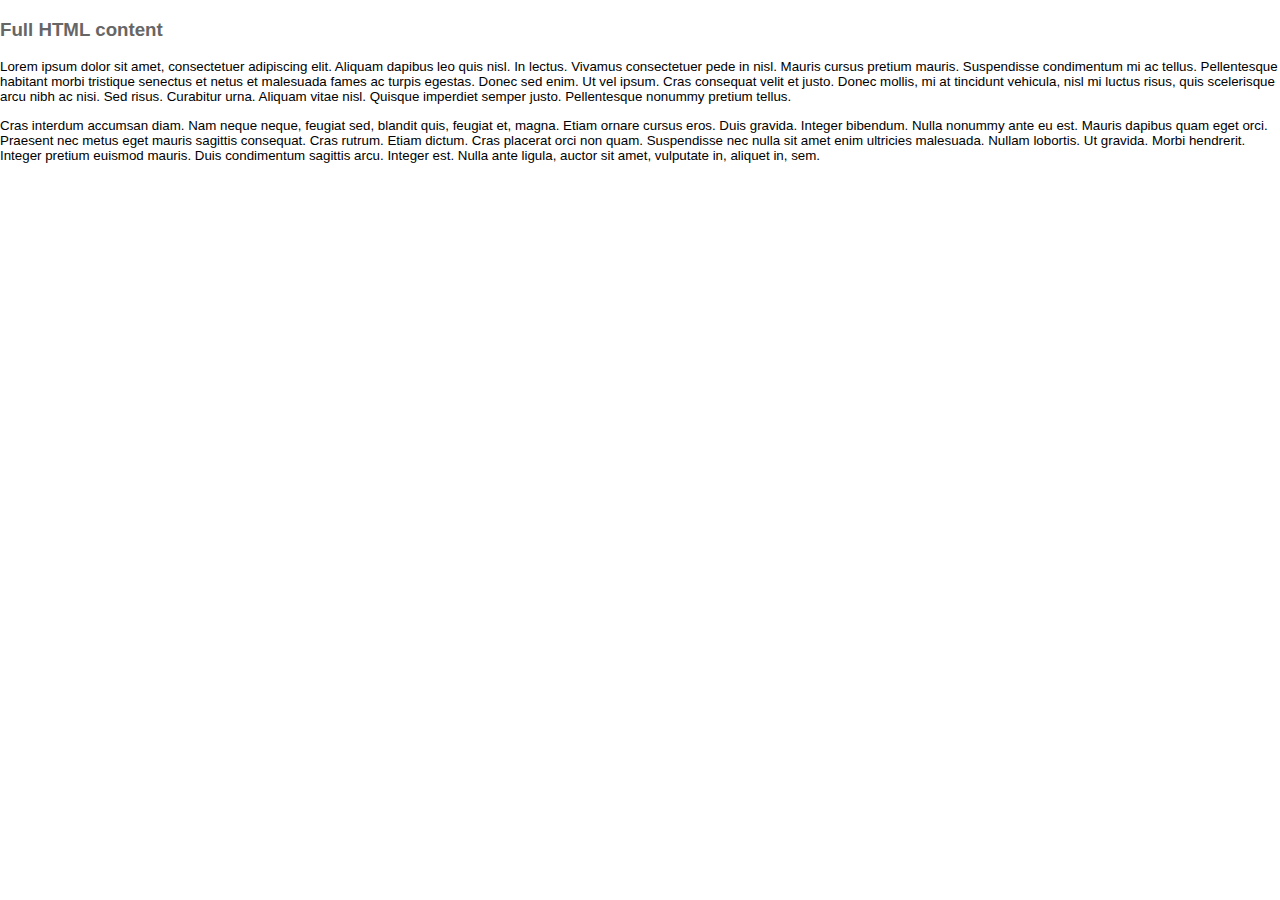
<file: highslide/sample-includes/include-short.htm>
<!DOCTYPE html PUBLIC "-//W3C//DTD XHTML 1.0 Strict//EN" "http://www.w3.org/TR/xhtml1/DTD/xhtml1-strict.dtd">
<html xmlns="http://www.w3.org/1999/xhtml">
<head>
	<meta http-equiv="Content-Type" content="text/html; charset=iso-8859-1" />
	<title>Included content</title>
	<style type="text/css">
		p {
			font-family: "Trebuchet MS", Arial, sans-serif;
			font-size: 10pt;
		}
		h3 {
			font-family: "Trebuchet MS", Arial, sans-serif;
			color: #666;
		}
	</style>
</head>
<body style="margin:0;padding:0">

<h3>Full HTML content</h3>
<p>
Lorem ipsum dolor sit amet, consectetuer adipiscing elit. Aliquam dapibus leo quis nisl. 
In lectus. Vivamus consectetuer pede in nisl. Mauris cursus pretium mauris. Suspendisse 
condimentum mi ac tellus. Pellentesque habitant morbi tristique senectus et netus et malesuada 
fames ac turpis egestas. Donec sed enim. Ut vel ipsum. Cras consequat velit et justo. Donec 
mollis, mi at tincidunt vehicula, nisl mi luctus risus, quis scelerisque arcu nibh ac nisi.
 Sed risus. Curabitur urna. Aliquam vitae nisl. Quisque imperdiet semper justo. Pellentesque 
 nonummy pretium tellus.
</p>
<p>
Cras interdum accumsan diam. Nam neque neque, feugiat sed, blandit quis, feugiat et, magna. 
Etiam ornare cursus eros. Duis gravida. Integer bibendum. Nulla nonummy ante eu est. Mauris 
dapibus quam eget orci. Praesent nec metus eget mauris sagittis consequat. Cras rutrum. Etiam 
dictum. Cras placerat orci non quam. Suspendisse nec nulla sit amet enim ultricies malesuada. 
Nullam lobortis. Ut gravida. Morbi hendrerit. Integer pretium euismod mauris. Duis condimentum 
sagittis arcu. Integer est. Nulla ante ligula, auctor sit amet, vulputate in, aliquet in, sem.
</p>


</body>
</html>
</file>
<file: css/style.css>
html,
body,
div,
ul,
ol,
li,
dl,
dt,
dd,
h1,
h2,
h3,
h4,
h5,
h6,
pre,
form,
p,
blockquote,
fieldset,
input {
  margin:0; 
  padding:0;
}

h1,
h2,
h3,
h4,
h5,
h6,
pre,
code,
address,
caption,
cite,
code,
em {
  font-size:17px;
}

hr {
  border-color:#6A6A6A;
}

th {
  font-size:17px; 
  font-weight:normal; 
  font-style:normal;
}

ul,
ol {
  display:block; 
  list-style:none;
}

fieldset,
img {
  border:none;
}

caption,
th {
  text-align:left;
}

*
{
  margin: 0;
  padding: 0;
}

body{
  background-color: #FFFFFF !important!;
 font-family: 'Helvetica', sans-serif;
font-size: 16px;
color: #727272;
  overflow-y: auto;
  overflow-x: hidden;
}

.header-top-section a {
  
  text-decoration:none;
  outline:none;
  color: white;
  
}
 
.header-top-section a:hover, 
.header-top-section a:active,
.header-top-section a:focus {
  font-family: 'Helvetica', sans-serif;
  text-decoration:none;
  color:#000;
  outline:none;
}

li {
  list-style:none;
  display: inline;
  
}

ul {
  list-style:none;
}

p {
  font-family: 'Helvetica', sans-serif;
color: #727272;
font-weight: 300;
font-size: 16px;
line-height: 24px;
}

.header-top-section {
  background-color: #E02369;
  
  color: white;
}

.header-top-section a {
  text-decoration: none;
outline: none;
color: white;
}

.header-social{
  float: left;
}

.header-social .fa {
padding-right: 10px;
}

.header-contact{
  float: right;
}

.header-top-section .dropdown-toggle {
 background-color: #E02369; 
 border: none; 
}

.btn-group{
  padding-right: 21px;
}

.fa {
  font-size: inherit;
  display: inline-block;
  text-rendering: auto;
}
.header-social{
  padding: 10px;
 
}
.header-contact{
  padding: 10px;
  }

  .ul-header-contact li i {
    margin-right: 10px;
  }


.ul-header-contact  li {
  margin-right: 30px;
}

.header-search-section a {
  text-decoration:none;
  outline:none;
  color: #E02369;
  font-size: 16px;  
}

.col-header-appnt img {
  float: left;
}

.header-search-section {
  padding-top: 32px;
}

.btn-default {
  background-color: #E02369;
  color:white;
}
.header-search-block {
  padding-right: 94px;
  padding-left: 143px;
  

}
.col-header-appnt {
  padding-left: 148px;
  padding-bottom: 20px;
}

p.title {
  padding-top: 10px;
  font-weight:bold;
}

.header-search-section {
  border-bottom: 1px solid #DDDDDD;
}

.navbar-default {
  background-color: #FFFFFF;
  }

 .navbar {
  margin-bottom: 0px;
 }

.main-nav li:hover a {
  font: 16px 'Helvetica', sans-serif;
box-shadow: none !important;
background: none !important;
color: #E02369 !important;
border-bottom: 4px solid;
border-bottom-color: #E02369;
}

.main-nav li a {
  display: block;
font: 16px 'Helvetica', sans-serif;
padding-top: 48px;
background: none !important;
transition: 0.2s ease-in-out 0s;
-webkit-transition: 0.2s ease-in-out 0s;
margin: 0px;
height: 114px;
text-align: center;   
}

.inner-dropdown li a {
 height: auto;
 padding-top: 0px;
 padding-bottom: 0px;
 color:#000 !important;
border-bottom: 0px !important;
}

.main-nav li:hover .inner-dropdown  a {
  color:#000 !important;
}

 .navbar-default a:hover a:focus {
      border-color: none;
}

.nav .open > a, .nav .open > a:hover, .nav .open > a:focus {
    border-color: none !important;
  }

.inner-dropdown li a:hover {
  color:#E02369;
}

.main-nav .dropdown-menu{
  box-shadow: none;
border: solid 1px #E42975 !important;
background-color: #fff !important;
border-radius: 0;
left: 50%;
-ms-transform: translateX(-50%);
-webkit-transform: translateX(-50%);
transform: translateX(-50%);
}

.main-nav li a i {
font-family: 'FontAwesome';
display: block;
color: #DCDCDC;
font-size: 25px;
margin-top: 2px;
transition: 0.2s ease-in-out 0s;
}

.main-nav {
  float: right;
}
.navbar-header {
  padding-right: 10px;
}

.main-nav li {
  font-size: 16px;
   color: #413441;
  border-right: 1px solid #DDDDDD;
}

.main-nav li:last-child {
border-right: 0;
}

ul.nav li.dropdown:hover
ul.dropdown-menu{
  display: block;
}


.title-head h1 {
  color: #4C4C4C;
  font-size: 25px;
padding:40px 0px 20px;

  background: url(../images/bar-img.png) no-repeat center bottom;
  text-align: center;
}

.col-about-img img{
  display: inline-block;
}

.col-md-aboutcontent h3 {
  font-size: 25px;
color:#4C4C4C; 
margin-bottom: 39px;
text-align: center;
}

.about_section {
  padding-bottom: 101px;
}

.about_text{
  border: solid 1px #E02369;
border-radius: 3px;
padding: 33px 55px ;
width: 110%;
margin: 0 0 83px -10%;
background-color: #fff;
position: relative;
font-size: 16px;
}

.about_text .btn {
    position: absolute;
    z-index: 999;
    left: 50px;
    bottom: -25px;
    padding: 10px 28px;
    }

.col-vision i {
  border-radius:50%;
  padding:6%;
  font-size: 25px;
  background-color: #E02369;
  color:#fff;
  margin-bottom: 27px;
  margin-left:82px; 
  width:60px;
  height: 60px;
  text-align: center;
  line-height: 36px;
}

.col-vision h4{
color: #606060;
font-size: 18px;
text-align: center;
margin-bottom: 27px;
}

.pvision {
  color: #848484;
  font-size: 16px;
  text-align: center;
  line-height:24px;

}

.specialities-section {
  background-color: #F8F8F8;
  padding: 60px 0px 10px;
}

.title-head {
  margin: 0 auto 60px;
}

.title-head h2{
  color: #4E4E4E;
  font-size: 25px;
  text-align: center;
  font-family: "Helveticabld";
  padding-bottom: 30px;
  background: url(../images/specbar-img.jpg) no-repeat center bottom;
}

.spec-block {
  background-color: #FFFFFF;
  padding: 35px 25px 32px;
  margin-bottom: 70px;
  text-align: center;
}

.spec-block h4 {
  color: #616161;
  font-size: 20px;
  font-family: "Helvetica";
  margin-bottom: 40px;
  overflow: hidden;
}

.spec-img {
  margin-bottom: 15px;
  height: 110px;
  line-height: 110px;
}

.spec-block img {
  margin-bottom: 27px;
}

.spec-block p {
  height: 100px;
  overflow: hidden;
  margin-bottom: 20px;  
}

.read-more {
  color: #E8598E;
  padding-bottom: 30px;
  font-size: 13px;
}

.services-section {
  background: url("../images/service-bg.jpg") no-repeat;
padding: 70px 0px;
background-size: cover;
background-attachment: fixed;
}

.services-section .title-head h2 {
  color: #FFFFFF;
  font-size: 25px;
  text-align: center;
  font-family: "Helveticabld";
  padding-bottom: 30px;
  background: url(../images/servbar-img.jpg) no-repeat center bottom;
}

.service-item {
  text-align: center;
  margin-bottom: 20px;
}

.service-img {
  height: 185px;
margin-bottom: 17px;
line-height: 185px;
}

.service-item h4 {
  font-size: 20px;
color: #FFFFFF;
}

.doctors-section {
  padding:48px 0px 90PX;
}

.doctors-section .title-head h2 {
  font-size: 25px;
  text-align: center;
  font-family: "Helveticabld";
  padding-bottom: 30px;
  background: url(../images/bar-img.png) no-repeat center bottom;
}

.doctor-item {
  text-align: center;
  margin-bottom: 40px;
}

.doctor-img {
  margin-bottom: 30px;
}

.doctor-item h4 {
   color: #616161;
  font-size: 20px;
  font-family: "Helvetica";
  margin-bottom: 20px;
}

.department_section h4 {
  font-size: 25px;
  font-weight: bold;
  margin-bottom: 60px;
  color: #4C4C4C;
}

.dpt_display {
  border:1px solid #dddddd;
  border-radius: 5px;
}

.panel-group .panel + .panel {
  margin-top: 0px;
} 
.dpt_display .panel:nth-child(2n) .panel-icon {
    background-color: #EA659A;
}

.panel-icon {
 background: url(../images/icon-doctor.png) no-repeat center center;
background-color: #E42975;
display: table-cell;
float: left;
margin-right:20px; 
padding: 24px 23px;
}

.panel-icon::before {
    content: " ";
    position: absolute;
   left: 63px;
    border-style: solid;
    border-width: 4px 6px;
    border-color: transparent transparent transparent #E42975;
    z-index: 999;
    margin-top: -4px;
}
.dpt_display .panel-title :hover {
  color: #85856A;
}

.panel-default > .panel-heading {
        padding: 0;
        border-radius: 0;
        color: #212121;
        background-color: #FFFFFF;
        border-color: #EEEEEE;
    }

    .panel-group {
      margin-bottom: 0px;
    }

    .panel-title {
        font-size: 18px;
        font-family: "Helvetica";
    }

    .panel-title a {
        display: block;
        text-decoration: none;
        padding: 14px 14px 13px 20px;
    }

    .more-less {
        float: right;
        color: #DADADA;
    }

    .panel-default > .panel-heading + .panel-collapse > .panel-body {
        border-top-color: #EEEEEE;
    }

    .opening-time-block .table-responsive {
      border:none !important;
      color: #AFAFAF;
      font-size: 18px;
    }

.opening-time-block .table-responsive td {
  border-top: 0px;
}
.opening-time-block i {
  color: #EC75A1;
  margin-right:10px;
}

.newsevents_block  h4 a {
  padding-left: 96px;
} 

.news-img-box {
  display: inline;
  float: left;
}

.date-tag {
  position: absolute;
left: 14px;
display: block;
width: 40px;
height: 40px;
background-color: #E42874;
z-index: 999;
text-align: center;
color: #fff;
font-size: 9px;
font-family: 'Helveticareg';
padding-top: 4px;
bottom: 74px;
}

.date-tag b {
  display: block;
font-size: 14px;
margin-bottom: 0;
}

.inner-news-content-box {
border: solid 1px #dddddd;
height: 114px;
padding: 15px 16px;

}
.news-content-box {
  padding-left: 137px;
}

.inner-news-content-box p{
font-size: 13px;

overflow: hidden;
position: relative;
line-height: 18px;
}

.inner-news-content-box p a {
  display: inline-block;
position: absolute;
font-family: 'Helveticareg';
right: 0;
bottom:-29px;
font-size: 15px;
background-color: #fff;
color: #E32773;
z-index: 999;
padding-right: 45px;
box-shadow: -40px 0 14px rgba(255, 255, 255, 0.9);
}

.inner-news-content-box h5 {
  color: #5F5F5F;
font-size: 15px;
font-family: 'Helveticareg';
overflow: hidden;
white-space: nowrap;
text-overflow: ellipsis;
margin-bottom: 5px;
}

.inner-news-content-box  h5 a {
  text-decoration: none;
  color: #5F5F5F;
  font-size: 18px;
}

.inner-news-content-box  h5 a:hover {
  color: #AFAFAF;
}

.news-events-item {
  margin-bottom: 20px;
}

.footer-form-section {
  padding: 70px 0 60px;
background: url(../images/patient-doctor-bg.jpg) no-repeat;
background-color: #C62264;
background-size: cover;
background-attachment: fixed;
}

.patientreport-section h5 {
  font-size: 20px;
  color: #FFFFFF;
  font-family: "Helvetica";
  margin-bottom: 35px;

}

.custom-group .form-control {
  border-radius: 6px;
    box-shadow: none;
    color: #FFFFFF;
    font-family: "Helveticareg";
    font-size: 16px;
}

.patientreport-section .form-control {
  background-color: transparent;
  border-color: #D65686;
  height: 47px;
  
}

.doctorform-section h5 {
 font-size: 20px;
  color: #FFFFFF;
  font-family: "Helvetica";
  margin-bottom: 35px;
}

.doctorform-section .form-control {
  background-color: transparent;
  border-color: #D65686;
  height: 47px;
}

.footerlogo-section {
  text-align: center;
  padding-top: 88px;
}
.footerlogo-section img {
  display: inline-block;
}

.btn-report {
  width: 100%;
  color: #E02369;
  height: 50PX;
  margin-top:25px;
  font-size: 16px;
  font-family: "Helvetica";
  font-weight: bold;
}

.btn-report:hover {
  background-color: #FFFFFF;
  color: #A912A9;
}

.footer-content-section {
  background-color: #2A2A28;
  
}

.col-footer-content {
  padding: 50px 20px;
}

.footer-contact img {
width: 165px;
margin-bottom: 10px;
}

.footer-contact p {
  margin-bottom: 10px;
  color: #B5B5B5;
  line-height: 20px
}

.footer-address p {
  color: #FFFFFF;

}

.footer-address p i {
  text-align: center;
margin-right: 12px;
font-size: 12px;
}

.footer-content-section h6 {
  color: #fff;
font-family: 'Helvetica';
font-size: 20px;
margin-bottom: 15px;
}

.row-gallery {
  margin-left: 4px;
  margin-right: 5px;

}
.col-gallery {
  padding-left: 1px;
  padding-right:1px;
  margin-bottom: 1px;

}

.col-gallery img {
  width: 60px;
  height: 60px;
}

.footer-links ul li {
  position: relative;
padding-left: 15px;
margin-bottom: 5px;
display: block;
}
.footer-links ul li a{
  
  color: #B5B5B5;
font-family: 'Helveticareg';
font-size: 18px;
}

.footer-links li::before{
  content: "\f105";
font-family: 'FontAwesome';
position: absolute;
left: 0;
top: 1px;
color: #B5B5B5;
}

.col-footer-content .footer-links {
  padding-right: 20px;
}

.footer-msg-form .form-control {
  background-color: transparent;
  border-color: #5C5C5A;
  color: #B5B5B5;
}

.btn-msg{
  background-color: #484844;
  line-height: 20px;
  height: 40px;
  color: #FFFFFF;
} 

.copy-right-section  {
  background-color: #222220;
padding: 30px 0;

}

.copy-right-section p {
text-align: center;
font-size: 12px;
color: #70706f;
}

.inner-banner-section_block {
 background: url(../images/inner-banner.jpg) no-repeat;
background-color: #341E18;
background-size: cover;
background-attachment: fixed;
padding: 110px 0;
}

.inner-banner-section_block h1 {
  font-size: 30px;
  color: #E02369;
  font-family: "Helveticabld";
}
.breadcrumb-block .breadcrumb {
  background: none;

}

.breadcrumb-block {
  margin: 0 auto;
  text-align: center;

}
.breadcrumb {
  margin-bottom: 0px;
}

.breadcrumb-block .breadcrumb li{
  font-size: 17px;
  color: #FFFFFF;
}
.breadcrumb-block .breadcrumb li a{
  font-size: 17px;
  color: #FFFFFF;
}

.inner-main {
  padding: 55px;
}
.display-content h1 {
  font-family: 'Helveticabld';
font-size: 25px;
margin-bottom: 20px;
color: #4C4C4C;
}
.display-content {
  margin-bottom: 35px;
}
.rw-glry {
  margin-left: -5px;
margin-right: -5px;
}
.col-glry {
  padding-left: 5px;
padding-right: 5px;
margin-bottom: 10px;
}




.contact-title h2 {
  font-size: 25px;
  font-family: "Helveticabld";
  color: #4C4C4C;
}

.contact-search-block .form-control {
border: none;
border-bottom: solid 1px #dddddd;
border-radius: 0;
font-style: italic;
font-size: 15px;
font-family: "Helvetica";
}

.contact-search-block .input-group-addon {
font-size: 19px;
font-weight: normal;
line-height: 1;
color: #E02369;
text-align: center;
background-color:#FFFFFF;
border:none;
border-bottom: 1px solid #dddddd;
}
.col-iiner-content {
  margin-bottom: 30px;
}

.contact-search-block button {
  border: none;
  background-color: #FFFFFF
}

.address-list i {
  display: inline-block;
  float: left;
  color: #E02369;
  font-size: 20px;
}

.address-content h3 {
  font-size: 20px;
  color: #4C4C4C;
  margin-bottom: 10px;
}

.address-content {
  padding-left: 49px;
  margin-bottom: 10px;
}

.address-content p {
  color: #727272;
  font-size: 16px;
}

.content-block-right {
  padding-top: 30px;
}

.content-block-right  h4 {
  font-size: 20px;
  margin-bottom: 15px;
}
.contact-map iframe {
  width: 100%
}

.display-content h3 {
font-size: 20px;
margin-bottom: 15px;
color: #4C4C4C;
}

.inner-servicecontent-block .about-banner{
  margin-bottom:30px;
}

.s-package {
  padding-top: 20px;
  padding-bottom: 10px;
}

.display-content ul li {
  display: block;
  padding-left:32px;
  height: 26px;
}

.display-content ul li:before {
 content: "•"; 
 color: #E02369;
 font-size:21px;
 padding-right: 15px;
}

.content-block-left {
  margin-top: 38px;
}

.side-block h4 {
  font-size: 20px;
  font-family: "Helveticabld";
  color: #4C4C4C;
  margin-bottom: 20px;
}

.custom-ul li a {
  display: block;
  color: #7D7D7D;
  font-size: 16px;
  height:35px;
}

.custom-ul li:before {
  content: "\003e";
  color: #E02369;
  float: left;
  padding-right: 15px;
  
}
figure {
  width: 275px;
  height: 200px;
  margin: 0;
  padding: 0;
  background: #fff;
  overflow: hidden;
}

figure img {
 
    height: auto;
    width: 400px;
    transition:  100ms ease-in-out;
    position: relative;

}

figure:hover img{
transform: scale(1.5);
  
}
</file>
<file: engine1/style.css>
/*
 *	generated by WOW Slider 8.2
 *	template Convex
 */
@import url(https://fonts.googleapis.com/css?family=Gurajada&subset=latin,telugu);
@font-face {
  font-family: 'ws-ctrl-convex';
  src: url('ws-ctrl-convex.eot');
  src: url('ws-ctrl-convex.eot#iefix') format('embedded-opentype'),
       url('ws-ctrl-convex.svg#ws-ctrl-convex') format('svg');
  font-weight: normal;
  font-style: normal;
}
@font-face {
  font-family: 'ws-ctrl-convex';
  src: url('[data-uri]') format('woff'),
       url('[data-uri]') format('truetype');
}
#wowslider-container1 { 
	display: table;
	zoom: 1; 
	position: relative;
	width: 100%;
	max-width: 100%;
	max-height:760px;
	margin:0px auto 0px;
	z-index:90;
	text-align:left; /* reset align=center */
	font-size: 10px;
	text-shadow: none; /* fix some user styles */

	/* reset box-sizing (to boostrap friendly) */
	-webkit-box-sizing: content-box;
	-moz-box-sizing: content-box;
	box-sizing: content-box; 
}
* html #wowslider-container1{ width:1170px }
#wowslider-container1 .ws_images ul{
	position:relative;
	width: 10000%; 
	height:100%;
	left:0;
	list-style:none;
	margin:0;
	padding:0;
	border-spacing:0;
	overflow: visible;
	/*table-layout:fixed;*/
}
#wowslider-container1 .ws_images ul li{
	position: relative;
	width:1%;
	height:100%;
	line-height:0; /*opera*/
	overflow: hidden;
	float:left;
	/*font-size:0;*/
	padding:0 0 0 0 !important;
	margin:0 0 0 0 !important;
}

#wowslider-container1 .ws_images{
	position: relative;
	left:0;
	top:0;
	height:100%;
	max-height:760px;
	max-width: 100%;
	vertical-align: top;
	border:none;
	overflow: hidden;
}
#wowslider-container1 .ws_images ul a{
	width:100%;
	height:100%;
	max-height:760px;
	display:block;
	color:transparent;
}
#wowslider-container1 img{
	max-width: none !important;
}
#wowslider-container1 .ws_images .ws_list img,
#wowslider-container1 .ws_images > div > img{
	width:100%;
	border:none 0;
	max-width: none;
	padding:0;
	margin:0;
}
#wowslider-container1 .ws_images > div > img {
	max-height:760px;
}

#wowslider-container1 .ws_images iframe {
	position: absolute;
	z-index: -1;
}

#wowslider-container1 .ws-title > div {
	display: inline-block !important;
}

#wowslider-container1 a{ 
	text-decoration: none; 
	outline: none; 
	border: none; 
}

#wowslider-container1  .ws_bullets { 
	float: left;
	position:absolute;
	z-index:70;
}
#wowslider-container1  .ws_bullets div{
	position:relative;
	float:left;
	font-size: 0px;
}
/* compatibility with Joomla styles */
#wowslider-container1  .ws_bullets a {
	line-height: 0;
}

#wowslider-container1  .ws_script{
	display:none;
}
#wowslider-container1 sound, 
#wowslider-container1 object{
	position:absolute;
}

/* prevent some of users reset styles */
#wowslider-container1 .ws_effect {
	position: static;
	width: 100%;
	height: 100%;
}

#wowslider-container1 .ws_photoItem {
	border: 2em solid #fff;
	margin-left: -2em;
	margin-top: -2em;
}
#wowslider-container1 .ws_cube_side {
	background: #A6A5A9;
}


#wowslider-container1.ws_gestures {
	cursor: -webkit-grab;
	cursor: -moz-grab;
	cursor: url("[data-uri]"), move;
}
#wowslider-container1.ws_gestures.ws_grabbing {
	cursor: -webkit-grabbing;
	cursor: -moz-grabbing;
	cursor: url("[data-uri]"), move;
}

/* hide controls when video start play */
#wowslider-container1.ws_video_playing .ws_bullets {
	display: none;
}
#wowslider-container1.ws_video_playing:hover .ws_bullets {
	display: block;
}
/* IE fix because it don't show controls on hover if frame visible */
#wowslider-container1.ws_video_playing_ie .ws_bullets,
#wowslider-container1.ws_video_playing_ie a.ws_next,
#wowslider-container1.ws_video_playing_ie a.ws_prev {
	display: block;
}


/* youtube/vimeo buttons */
#wowslider-container1 .ws_video_btn {
	position: absolute;
	display: none;
	cursor: pointer;
	top: 0;
	left: 0;
	width: 100%;
	height: 100%;
	z-index: 55;
}
#wowslider-container1 .ws_video_btn.ws_youtube,
#wowslider-container1 .ws_video_btn.ws_vimeo {
	display: block;
}
#wowslider-container1 .ws_video_btn div {
	position: absolute;
	background-image: url(./playvideo.png);
	background-size: 200%;
	top: 50%;
	left: 50%;
	width: 7em;
	height: 5em;
	margin-left: -3.5em;
	margin-top: -2.5em;
}
#wowslider-container1 .ws_video_btn.ws_youtube div {
	background-position: 0 0;
}
#wowslider-container1 .ws_video_btn.ws_youtube:hover div {
	background-position: 100% 0;
}
#wowslider-container1 .ws_video_btn.ws_vimeo div {
	background-position: 0 100%;
}
#wowslider-container1 .ws_video_btn.ws_vimeo:hover div {
	background-position: 100% 100%;
}

#wowslider-container1 .ws_playpause.ws_hide {
	display: none !important;
}
/* bullets */
#wowslider-container1  .ws_bullets { 
	padding: 0px; 
}
#wowslider-container1 .ws_bullets a { 
	position:relative;
	display: inline-block;
	width: 0;
	margin: 3px 5px;
	padding: 8px;	

	-webkit-perspective: 80px;
	perspective: 80px;
} 
#wowslider-container1 .ws_bullets a > span {
	position:absolute;
	display: block;
	top:0;
	right: 0;
	height:100%;
	width:100%;
	-webkit-transform-style: preserve-3d;
	transform-style: preserve-3d;

	-webkit-transition: -webkit-transform 0.5s ease;
  	transition: -webkit-transform 0.5s ease, transform 0.5s ease;
}

#wowslider-container1 .ws_bullets a > span:before,
#wowslider-container1 .ws_bullets a > span:after {
	content: '';
	display: block;
	height:100%;
	background: #54acd2;

  	-webkit-transform: rotateX(-90deg) translateZ(-8px) translateY(8px);
  	transform: rotateX(-90deg) translateZ(-8px) translateY(8px);
}
#wowslider-container1 .ws_bullets a > span:after {
	position: absolute;
	top: 0;
	left: 0;
	width: 100%;
	height: 100%;
  	background: #1A2223;
  	-webkit-transform: rotateX(0deg);
  	transform: rotateX(0deg);
}

#wowslider-container1 .ws_bullets a.ws_overbull > span,
#wowslider-container1 .ws_bullets a.ws_selbull > span {
    -webkit-transform: rotateX(-90deg) translateZ(8px) translateY(8px);
    transform: rotateX(-90deg) translateZ(8px) translateY(8px);
}




/* play/pause, arrows */
#wowslider-container1 a.ws_next,
#wowslider-container1 a.ws_prev,
#wowslider-container1 .ws_playpause {
	position:absolute;
	font: 2em "ws-ctrl-convex";
	width: 2.5em;
	height: 2.5em;
	top:50%;
	
	margin-top: -1.25em;
	color: #ffffff;
	z-index: 100;

	-webkit-perspective: 20em;
	perspective: 20em;
}
#wowslider-container1 a.ws_next {
	right: 0;
}
#wowslider-container1 a.ws_prev {
	left: 0;
}
#wowslider-container1 .ws_playpause {
	left:50%;
	margin-left:-1.25em;
}

#wowslider-container1 a.ws_next > span,
#wowslider-container1 a.ws_prev > span,
#wowslider-container1 .ws_playpause > span,
#wowslider-container1 .ws_bullets a > span {
	display: block;
	-webkit-transform-style: preserve-3d;
	transform-style: preserve-3d;

	-webkit-transition: -webkit-transform 0.5s ease;
  	transition: -webkit-transform 0.5s ease, transform 0.5s ease;
}


#wowslider-container1 a.ws_next > span:before,
#wowslider-container1 a.ws_prev > span:before,
#wowslider-container1 .ws_playpause > span:before,
#wowslider-container1 a.ws_next > span:after,
#wowslider-container1 a.ws_prev > span:after,
#wowslider-container1 .ws_playpause > span:after {
	display: block;
	text-align: center;
	line-height: 2.5em;
	height:100%;
	background: #54acd2;
	color: #1A2223;

  	-webkit-transform: rotateX(-90deg) translateZ(-1.25em) translateY(1.25em);
  	transform: rotateX(-90deg) translateZ(-1.25em) translateY(1.25em);
}
#wowslider-container1 .ws_play > span:before,
#wowslider-container1 .ws_play > span:after{
	content:"\e800";
}
#wowslider-container1 .ws_pause > span:before,
#wowslider-container1 .ws_pause > span:after{
	content:"\e801";
}
#wowslider-container1 a.ws_next > span:before,
#wowslider-container1 a.ws_next > span:after {
	content:'\e803';
}
#wowslider-container1 a.ws_prev > span:before,
#wowslider-container1 a.ws_prev > span:after {
	content:'\e802';
}

#wowslider-container1 a.ws_next > span:after,
#wowslider-container1 a.ws_prev > span:after,
#wowslider-container1 .ws_playpause > span:after {
	position: absolute;
	top: 0;
	left: 0;
	width: 100%;
	height: 100%;
  	-webkit-transform: rotateX(0deg);
  	transform: rotateX(0deg);
  	background: #1A2223;
	color: #54acd2;
}

#wowslider-container1 a.ws_next:hover > span,
#wowslider-container1 a.ws_prev:hover > span,
#wowslider-container1 .ws_playpause:hover > span {
    -webkit-transform: rotateX(-90deg) translateZ(1.25em) translateY(1.25em);
    transform: rotateX(-90deg) translateZ(1.25em) translateY(1.25em);
}/* bottom center */
#wowslider-container1  .ws_bullets {
	bottom:1.5em;
	left:50%;
}
#wowslider-container1  .ws_bullets div{
	left:-50%;
}#wowslider-container1 .ws-title{
	font: 1.3em 'Gurajada', serif;
	position: absolute;
	left: 2em;
	margin-right:10em;
	z-index: 50;

	color:#fff;
	padding: 1em;
	bottom: 30px;
	top: auto;
	opacity: 1;
}
#wowslider-container1 .ws-title div,#wowslider-container1 .ws-title span{
	display:inline-block;
	padding: 0.1em 0.6em;
	background-color: #1A2223;
	color: #54acd2;
}
#wowslider-container1 .ws-title div{
	display:block;
	margin-top:0.5em;
	font-size: 1.3em;
}
#wowslider-container1 .ws-title span{
	text-transform: uppercase;	
	font-size: 2em;
}#wowslider-container1 .ws_bulframe div div{
	height: auto;
}

@media all and (max-width:760px) {
	#wowslider-container1 .ws_fullscreen {
		display: block;
	}
}
@media all and (max-width:400px){
	#wowslider-container1 .ws_controls,
	#wowslider-container1 .ws_bullets,
	#wowslider-container1 .ws_thumbs{
		display: none
	}
}
</file>
<file: css/mediaquery.css>
@media  (min-width:361px) and (max-width:768px) {
	.col-vision i {
  border-radius:50%;
  padding:3%;
  font-size: 25px;
  background-color: #E02369;
  color:#fff;
  margin-bottom: 27px;
  margin-left:321px; 
  
  
  text-align: center;
  line-height: 36px;
}

    }
</file>
<file: highslide/highslide.css>
/**
* @file: highslide.css 
* @version: 4.1.13
*/

.highslide-container div {
	font-family: Verdana, Helvetica;
	font-size: 10pt;
}
.highslide-container table {
	background: none;
	table-layout: auto;
}
.highslide {
	outline: none;
	text-decoration: none;
}
.highslide img {
	border: none;
}
.highslide:hover img {
	border-color: gray;
}
.highslide-active-anchor img {
	visibility: hidden;
}
.highslide-gallery .highslide-active-anchor img {
	border-color: black;
	visibility: visible;
	cursor: default;
}
.highslide-image {
	border-width: 2px;
	border-style: solid;
	border-color: white;
}
.highslide-wrapper, .highslide-outline {
	background: white;
}
.glossy-dark {
	background: #111;
}

.highslide-image-blur {
}
.highslide-number {
	font-weight: bold;
	color: gray;
	font-size: .9em;
}
.highslide-caption {
	display: none;
	font-size: 1em;
	padding: 5px;
	/*background: white;*/
}
.highslide-heading {
	display: none;
	font-weight: bold;
	margin: 0.4em;
}
.highslide-dimming {
	/*position: absolute;*/
	background: black;
}
a.highslide-full-expand {
   background: url(graphics/fullexpand.gif) no-repeat;
   display: block;
   margin: 0 10px 10px 0;
   width: 34px;
   height: 34px;
}
.highslide-loading {
	display: block;
	color: black;
	font-size: 9px;
	font-weight: bold;
	text-transform: uppercase;
	text-decoration: none;
	padding: 3px;
	border: 1px solid white;
	background-color: white;
	padding-left: 22px;
	background-image: url(graphics/loader.white.gif);
	background-repeat: no-repeat;
	background-position: 3px 1px;
}
a.highslide-credits,
a.highslide-credits i {
	padding: 2px;
	color: silver;
	text-decoration: none;
	font-size: 10px;
}
a.highslide-credits:hover,
a.highslide-credits:hover i {
	color: white;
	background-color: gray;
}
.highslide-move, .highslide-move * {
	cursor: move;
}

.highslide-viewport {
	display: none;
	position: fixed;
	width: 100%;
	height: 100%;
	z-index: 1;
	background: none;
	left: 0;
	top: 0;
}
.highslide-overlay {
	display: none;
}
.hidden-container {
	display: none;
}
/* Example of a semitransparent, offset closebutton */
.closebutton {
	position: relative;
	top: -15px;
	left: 15px;
	width: 30px;
	height: 30px;
	cursor: pointer;
	background: url(graphics/close.png);
	/* NOTE! For IE6, you also need to update the highslide-ie6.css file. */
}

/*****************************************************************************/
/* Thumbnail boxes for the galleries.                                        */
/* Remove these if you are not using a gallery.                              */
/*****************************************************************************/
.highslide-gallery ul {
	list-style-type: none;
	margin: 0;
	padding: 0;
}
.highslide-gallery ul li {
	display: block;
	position: relative;
	float: left;
	width: 106px;
	height: 106px;
	border: 1px solid silver;
	background: #ededed;
	margin: 2px;
	padding: 0;
	line-height: 0;
	overflow: hidden;
}
.highslide-gallery ul a {
	position: absolute;
	top: 50%;
	left: 50%;
}
.highslide-gallery ul img {
 	position: relative;
	top: -50%;
	left: -50%;
}
html>/**/body .highslide-gallery ul li {
	display: table;
	text-align: center;
}
html>/**/body .highslide-gallery ul li {
	text-align: center;
}
html>/**/body .highslide-gallery ul a {
	position: static;
	display: table-cell;
	vertical-align: middle;
}
html>/**/body .highslide-gallery ul img {
	position: static;
}

/*****************************************************************************/
/* Controls for the galleries.											     */
/* Remove these if you are not using a gallery							     */
/*****************************************************************************/
.highslide-controls {
	width: 195px;
	height: 40px;
	background: url(graphics/controlbar-white.gif) 0 -90px no-repeat;
	margin: 20px 15px 10px 0;
}
.highslide-controls ul {
	position: relative;
	left: 15px;
	height: 40px;
	list-style: none;
	margin: 0;
	padding: 0;
	background: url(graphics/controlbar-white.gif) right -90px no-repeat;

}
.highslide-controls li {
	float: left;
	padding: 5px 0;
	margin:0;
	list-style: none;
}
.highslide-controls a {
	background-image: url(graphics/controlbar-white.gif);
	display: block;
	float: left;
	height: 30px;
	width: 30px;
	outline: none;
}
.highslide-controls a.disabled {
	cursor: default;
}
.highslide-controls a.disabled span {
	cursor: default;
}
.highslide-controls a span {
	/* hide the text for these graphic buttons */
	display: none;
	cursor: pointer;
}


/* The CSS sprites for the controlbar - see http://www.google.com/search?q=css+sprites */
.highslide-controls .highslide-previous a {
	background-position: 0 0;
}
.highslide-controls .highslide-previous a:hover {
	background-position: 0 -30px;
}
.highslide-controls .highslide-previous a.disabled {
	background-position: 0 -60px !important;
}
.highslide-controls .highslide-play a {
	background-position: -30px 0;
}
.highslide-controls .highslide-play a:hover {
	background-position: -30px -30px;
}
.highslide-controls .highslide-play a.disabled {
	background-position: -30px -60px !important;
}
.highslide-controls .highslide-pause a {
	background-position: -60px 0;
}
.highslide-controls .highslide-pause a:hover {
	background-position: -60px -30px;
}
.highslide-controls .highslide-next a {
	background-position: -90px 0;
}
.highslide-controls .highslide-next a:hover {
	background-position: -90px -30px;
}
.highslide-controls .highslide-next a.disabled {
	background-position: -90px -60px !important;
}
.highslide-controls .highslide-move a {
	background-position: -120px 0;
}
.highslide-controls .highslide-move a:hover {
	background-position: -120px -30px;
}
.highslide-controls .highslide-full-expand a {
	background-position: -150px 0;
}
.highslide-controls .highslide-full-expand a:hover {
	background-position: -150px -30px;
}
.highslide-controls .highslide-full-expand a.disabled {
	background-position: -150px -60px !important;
}
.highslide-controls .highslide-close a {
	background-position: -180px 0;
}
.highslide-controls .highslide-close a:hover {
	background-position: -180px -30px;
}

/*****************************************************************************/
/* Styles for the HTML popups											     */
/* Remove these if you are not using Highslide HTML						     */
/*****************************************************************************/
.highslide-maincontent {
	display: none;
}
.highslide-html {
	background-color: white;
}
.mobile .highslide-html {
	border: 1px solid silver;
}
.highslide-html-content {
	display: none;
	width: 400px;
	padding: 0 5px 5px 5px;
}
.highslide-header {
	padding-bottom: 5px;
}
.highslide-header ul {
	margin: 0;
	padding: 0;
	text-align: right;
}
.highslide-header ul li {
	display: inline;
	padding-left: 1em;
}
.highslide-header ul li.highslide-previous, .highslide-header ul li.highslide-next {
	display: none;
}
.highslide-header a {
	font-weight: bold;
	color: gray;
	text-transform: uppercase;
	text-decoration: none;
}
.highslide-header a:hover {
	color: black;
}
.highslide-header .highslide-move a {
	cursor: move;
}
.highslide-footer {
	height: 16px;
}
.highslide-footer .highslide-resize {
	display: block;
	float: right;
	margin-top: 5px;
	height: 11px;
	width: 11px;
	background: url(graphics/resize.gif) no-repeat;
}
.highslide-footer .highslide-resize span {
	display: none;
}
.highslide-body {
}
.highslide-resize {
	cursor: nw-resize;
}

/*****************************************************************************/
/* Styles for the Individual wrapper class names.							 */
/* See www.highslide.com/ref/hs.wrapperClassName							 */
/* You can safely remove the class name themes you don't use				 */
/*****************************************************************************/

/* hs.wrapperClassName = 'draggable-header' */
.draggable-header .highslide-header {
	height: 18px;
	border-bottom: 1px solid #dddddd;
}
.draggable-header .highslide-heading {
	position: absolute;
	margin: 2px 0.4em;
}

.draggable-header .highslide-header .highslide-move {
	cursor: move;
	display: block;
	height: 16px;
	position: absolute;
	right: 24px;
	top: 0;
	width: 100%;
	z-index: 1;
}
.draggable-header .highslide-header .highslide-move * {
	display: none;
}
.draggable-header .highslide-header .highslide-close {
	position: absolute;
	right: 2px;
	top: 2px;
	z-index: 5;
	padding: 0;
}
.draggable-header .highslide-header .highslide-close a {
	display: block;
	height: 16px;
	width: 16px;
	background-image: url(graphics/closeX.png);
}
.draggable-header .highslide-header .highslide-close a:hover {
	background-position: 0 16px;
}
.draggable-header .highslide-header .highslide-close span {
	display: none;
}
.draggable-header .highslide-maincontent {
	padding-top: 1em;
}

/* hs.wrapperClassName = 'titlebar' */
.titlebar .highslide-header {
	height: 18px;
	border-bottom: 1px solid #dddddd;
}
.titlebar .highslide-heading {
	position: absolute;
	width: 90%;
	margin: 1px 0 1px 5px;
	color: #666666;
}

.titlebar .highslide-header .highslide-move {
	cursor: move;
	display: block;
	height: 16px;
	position: absolute;
	right: 24px;
	top: 0;
	width: 100%;
	z-index: 1;
}
.titlebar .highslide-header .highslide-move * {
	display: none;
}
.titlebar .highslide-header li {
	position: relative;
	top: 3px;
	z-index: 2;
	padding: 0 0 0 1em;
}
.titlebar .highslide-maincontent {
	padding-top: 1em;
}

/* hs.wrapperClassName = 'no-footer' */
.no-footer .highslide-footer {
	display: none;
}

/* hs.wrapperClassName = 'wide-border' */
.wide-border {
	background: white;
}
.wide-border .highslide-image {
	border-width: 10px;
}
.wide-border .highslide-caption {
	padding: 0 10px 10px 10px;
}

/* hs.wrapperClassName = 'borderless' */
.borderless .highslide-image {
	border: none;
}
.borderless .highslide-caption {
	border-bottom: 1px solid white;
	border-top: 1px solid white;
	background: silver;
}

/* hs.wrapperClassName = 'outer-glow' */
.outer-glow {
	background: #444;
}
.outer-glow .highslide-image {
	border: 5px solid #444444;
}
.outer-glow .highslide-caption {
	border: 5px solid #444444;
	border-top: none;
	padding: 5px;
	background-color: gray;
}

/* hs.wrapperClassName = 'colored-border' */
.colored-border {
	background: white;
}
.colored-border .highslide-image {
	border: 2px solid green;
}
.colored-border .highslide-caption {
	border: 2px solid green;
	border-top: none;
}

/* hs.wrapperClassName = 'dark' */
.dark {
	background: #111;
}
.dark .highslide-image {
	border-color: black black #202020 black;
	background: gray;
}
.dark .highslide-caption {
	color: white;
	background: #111;
}
.dark .highslide-controls,
.dark .highslide-controls ul,
.dark .highslide-controls a {
	background-image: url(graphics/controlbar-black-border.gif);
}

/* hs.wrapperClassName = 'floating-caption' */
.floating-caption .highslide-caption {
	position: absolute;
	padding: 1em 0 0 0;
	background: none;
	color: white;
	border: none;
	font-weight: bold;
}

/* hs.wrapperClassName = 'controls-in-heading' */
.controls-in-heading .highslide-heading {
	color: gray;
	font-weight: bold;
	height: 20px;
	overflow: hidden;
	cursor: default;
	padding: 0 0 0 22px;
	margin: 0;
	background: url(graphics/icon.gif) no-repeat 0 1px;
}
.controls-in-heading .highslide-controls {
	width: 105px;
	height: 20px;
	position: relative;
	margin: 0;
	top: -23px;
	left: 7px;
	background: none;
}
.controls-in-heading .highslide-controls ul {
	position: static;
	height: 20px;
	background: none;
}
.controls-in-heading .highslide-controls li {
	padding: 0;
}
.controls-in-heading .highslide-controls a {
	background-image: url(graphics/controlbar-white-small.gif);
	height: 20px;
	width: 20px;
}

.controls-in-heading .highslide-controls .highslide-move {
	display: none;
}

.controls-in-heading .highslide-controls .highslide-previous a {
	background-position: 0 0;
}
.controls-in-heading .highslide-controls .highslide-previous a:hover {
	background-position: 0 -20px;
}
.controls-in-heading .highslide-controls .highslide-previous a.disabled {
	background-position: 0 -40px !important;
}
.controls-in-heading .highslide-controls .highslide-play a {
	background-position: -20px 0;
}
.controls-in-heading .highslide-controls .highslide-play a:hover {
	background-position: -20px -20px;
}
.controls-in-heading .highslide-controls .highslide-play a.disabled {
	background-position: -20px -40px !important;
}
.controls-in-heading .highslide-controls .highslide-pause a {
	background-position: -40px 0;
}
.controls-in-heading .highslide-controls .highslide-pause a:hover {
	background-position: -40px -20px;
}
.controls-in-heading .highslide-controls .highslide-next a {
	background-position: -60px 0;
}
.controls-in-heading .highslide-controls .highslide-next a:hover {
	background-position: -60px -20px;
}
.controls-in-heading .highslide-controls .highslide-next a.disabled {
	background-position: -60px -40px !important;
}
.controls-in-heading .highslide-controls .highslide-full-expand a {
	background-position: -100px 0;
}
.controls-in-heading .highslide-controls .highslide-full-expand a:hover {
	background-position: -100px -20px;
}
.controls-in-heading .highslide-controls .highslide-full-expand a.disabled {
	background-position: -100px -40px !important;
}
.controls-in-heading .highslide-controls .highslide-close a {
	background-position: -120px 0;
}
.controls-in-heading .highslide-controls .highslide-close a:hover {
	background-position: -120px -20px;
}

/*****************************************************************************/
/* Styles for text based controls.						                     */
/* You can safely remove this if you don't use text based controls			 */
/*****************************************************************************/

.text-controls .highslide-controls {
	width: auto;
	height: auto;
	margin: 0;
	text-align: center;
	background: none;
}
.text-controls ul {
	position: static;
	background: none;
	height: auto;
	left: 0;
}
.text-controls .highslide-move {
	display: none;
}
.text-controls li {
    background-image: url(graphics/controlbar-text-buttons.png);
	background-position: right top !important;
	padding: 0;
	margin-left: 15px;
	display: block;
	width: auto;
}
.text-controls a {
    background: url(graphics/controlbar-text-buttons.png) no-repeat;
    background-position: left top !important;
    position: relative;
    left: -10px;
	display: block;
	width: auto;
	height: auto;
	text-decoration: none !important;
}
.text-controls a span {
	background: url(graphics/controlbar-text-buttons.png) no-repeat;
    margin: 1px 2px 1px 10px;
	display: block;
    min-width: 4em;
    height: 18px;
    line-height: 18px;
	padding: 1px 0 1px 18px;
    color: #333;
	font-family: "Trebuchet MS", Arial, sans-serif;
	font-size: 12px;
	font-weight: bold;
	white-space: nowrap;
}
.text-controls .highslide-next {
	margin-right: 1em;
}
.text-controls .highslide-full-expand a span {
	min-width: 0;
	margin: 1px 0;
	padding: 1px 0 1px 10px;
}
.text-controls .highslide-close a span {
	min-width: 0;
}
.text-controls a:hover span {
	color: black;
}
.text-controls a.disabled span {
	color: #999;
}

.text-controls .highslide-previous span {
	background-position: 0 -40px;
}
.text-controls .highslide-previous a.disabled {
	background-position: left top !important;
}
.text-controls .highslide-previous a.disabled span {
	background-position: 0 -140px;
}
.text-controls .highslide-play span {
	background-position: 0 -60px;
}
.text-controls .highslide-play a.disabled {
	background-position: left top !important;
}
.text-controls .highslide-play a.disabled span {
	background-position: 0 -160px;
}
.text-controls .highslide-pause span {
	background-position: 0 -80px;
}
.text-controls .highslide-next span {
	background-position: 0 -100px;
}
.text-controls .highslide-next a.disabled {
	background-position: left top !important;
}
.text-controls .highslide-next a.disabled span {
	background-position: 0 -200px;
}
.text-controls .highslide-full-expand span {
	background: none;
}
.text-controls .highslide-full-expand a.disabled {
	background-position: left top !important;
}
.text-controls .highslide-close span {
	background-position: 0 -120px;
}


/*****************************************************************************/
/* Styles for the thumbstrip.							                     */
/* See www.highslide.com/ref/hs.addSlideshow    							 */
/* You can safely remove this if you don't use a thumbstrip 				 */
/*****************************************************************************/

.highslide-thumbstrip {
	height: 100%;
	direction: ltr;
}
.highslide-thumbstrip div {
	overflow: hidden;
}
.highslide-thumbstrip table {
	position: relative;
	padding: 0;
	border-collapse: collapse;
}
.highslide-thumbstrip td {
	padding: 1px;
	/*text-align: center;*/
}
.highslide-thumbstrip a {
	outline: none;
}
.highslide-thumbstrip img {
	display: block;
	border: 1px solid gray;
	margin: 0 auto;
}
.highslide-thumbstrip .highslide-active-anchor img {
	visibility: visible;
}
.highslide-thumbstrip .highslide-marker {
	position: absolute;
	width: 0;
	height: 0;
	border-width: 0;
	border-style: solid;
	border-color: transparent; /* change this to actual background color in highslide-ie6.css */
}
.highslide-thumbstrip-horizontal div {
	width: auto;
	/* width: 100% breaks in small strips in IE */
}
.highslide-thumbstrip-horizontal .highslide-scroll-up {
	display: none;
	position: absolute;
	top: 3px;
	left: 3px;
	width: 25px;
	height: 42px;
}
.highslide-thumbstrip-horizontal .highslide-scroll-up div {
	margin-bottom: 10px;
	cursor: pointer;
	background: url(graphics/scrollarrows.png) left center no-repeat;
	height: 42px;
}
.highslide-thumbstrip-horizontal .highslide-scroll-down {
	display: none;
	position: absolute;
	top: 3px;
	right: 3px;
	width: 25px;
	height: 42px;
}
.highslide-thumbstrip-horizontal .highslide-scroll-down div {
	margin-bottom: 10px;
	cursor: pointer;
	background: url(graphics/scrollarrows.png) center right no-repeat;
	height: 42px;
}
.highslide-thumbstrip-horizontal table {
	margin: 2px 0 10px 0;
}
.highslide-viewport .highslide-thumbstrip-horizontal table {
	margin-left: 10px;
}
.highslide-thumbstrip-horizontal img {
	width: auto;
	height: 40px;
}
.highslide-thumbstrip-horizontal .highslide-marker {
	top: 47px;
	border-left-width: 6px;
	border-right-width: 6px;
	border-bottom: 6px solid gray;
}
.highslide-viewport .highslide-thumbstrip-horizontal .highslide-marker {
	margin-left: 10px;
}
.dark .highslide-thumbstrip-horizontal .highslide-marker, .highslide-viewport .highslide-thumbstrip-horizontal .highslide-marker {
	border-bottom-color: white !important;
}

.highslide-thumbstrip-vertical-overlay {
	overflow: hidden !important;
}
.highslide-thumbstrip-vertical div {
	height: 100%;
}
.highslide-thumbstrip-vertical a {
	display: block;
}
.highslide-thumbstrip-vertical .highslide-scroll-up {
	display: none;
	position: absolute;
	top: 0;
	left: 0;
	width: 100%;
	height: 25px;
}
.highslide-thumbstrip-vertical .highslide-scroll-up div {
	margin-left: 10px;
	cursor: pointer;
	background: url(graphics/scrollarrows.png) top center no-repeat;
	height: 25px;
}
.highslide-thumbstrip-vertical .highslide-scroll-down {
	display: none;
	position: absolute;
	bottom: 0;
	left: 0;
	width: 100%;
	height: 25px;
}
.highslide-thumbstrip-vertical .highslide-scroll-down div {
	margin-left: 10px;
	cursor: pointer;
	background: url(graphics/scrollarrows.png) bottom center no-repeat;
	height: 25px;
}
.highslide-thumbstrip-vertical table {
	margin: 10px 0 0 10px;
}
.highslide-thumbstrip-vertical img {
	width: 60px; /* t=5481 */
}
.highslide-thumbstrip-vertical .highslide-marker {
	left: 0;
	margin-top: 8px;
	border-top-width: 6px;
	border-bottom-width: 6px;
	border-left: 6px solid gray;
}
.dark .highslide-thumbstrip-vertical .highslide-marker, .highslide-viewport .highslide-thumbstrip-vertical .highslide-marker {
	border-left-color: white;
}

.highslide-viewport .highslide-thumbstrip-float {
	overflow: auto;
}
.highslide-thumbstrip-float ul {
	margin: 2px 0;
	padding: 0;
}
.highslide-thumbstrip-float li {
	display: block;
	height: 60px;
	margin: 0 2px;
	list-style: none;
	float: left;
}
.highslide-thumbstrip-float img {
	display: inline;
	border-color: silver;
	max-height: 56px;
}
.highslide-thumbstrip-float .highslide-active-anchor img {
	border-color: black;
}
.highslide-thumbstrip-float .highslide-scroll-up div, .highslide-thumbstrip-float .highslide-scroll-down div {
	display: none;
}
.highslide-thumbstrip-float .highslide-marker {
	display: none;
}


/*****************************************************************************/
/* The following styles are added by the Highslide Editor                    */
/*****************************************************************************/
.highslide-wrapper, .highslide-outline {
	background: #FFFFFF;
}
.highslide img {
	border: none;
}
.highslide:hover img {
	border-color: #A0A0A0;
}
.highslide-active-anchor img {
	visibility: visible;
	border-color: #808080 !important;
}
.highslide-dimming {
	background: #000000;
}
.highslide-image {
	border: 2px solid #FFFFFF;
	border:none;
}
.highslide-loading {
	color: black;
	border: 1px solid black;
	background-color: white;
	background-image: url(graphics/loader.white.gif);
}

.highslide-controls {
	position: static !important;
	margin-bottom: 0;
	width: 195px !important;
}
.highslide-gallery ul li {
	width: 106px;
	height: 106px;
	border: 1px solid #D0D0D0;
	background: #EDEDED;
	margin: 2px;
}

.highslide-caption {
  display:none !important;
}
</file>
